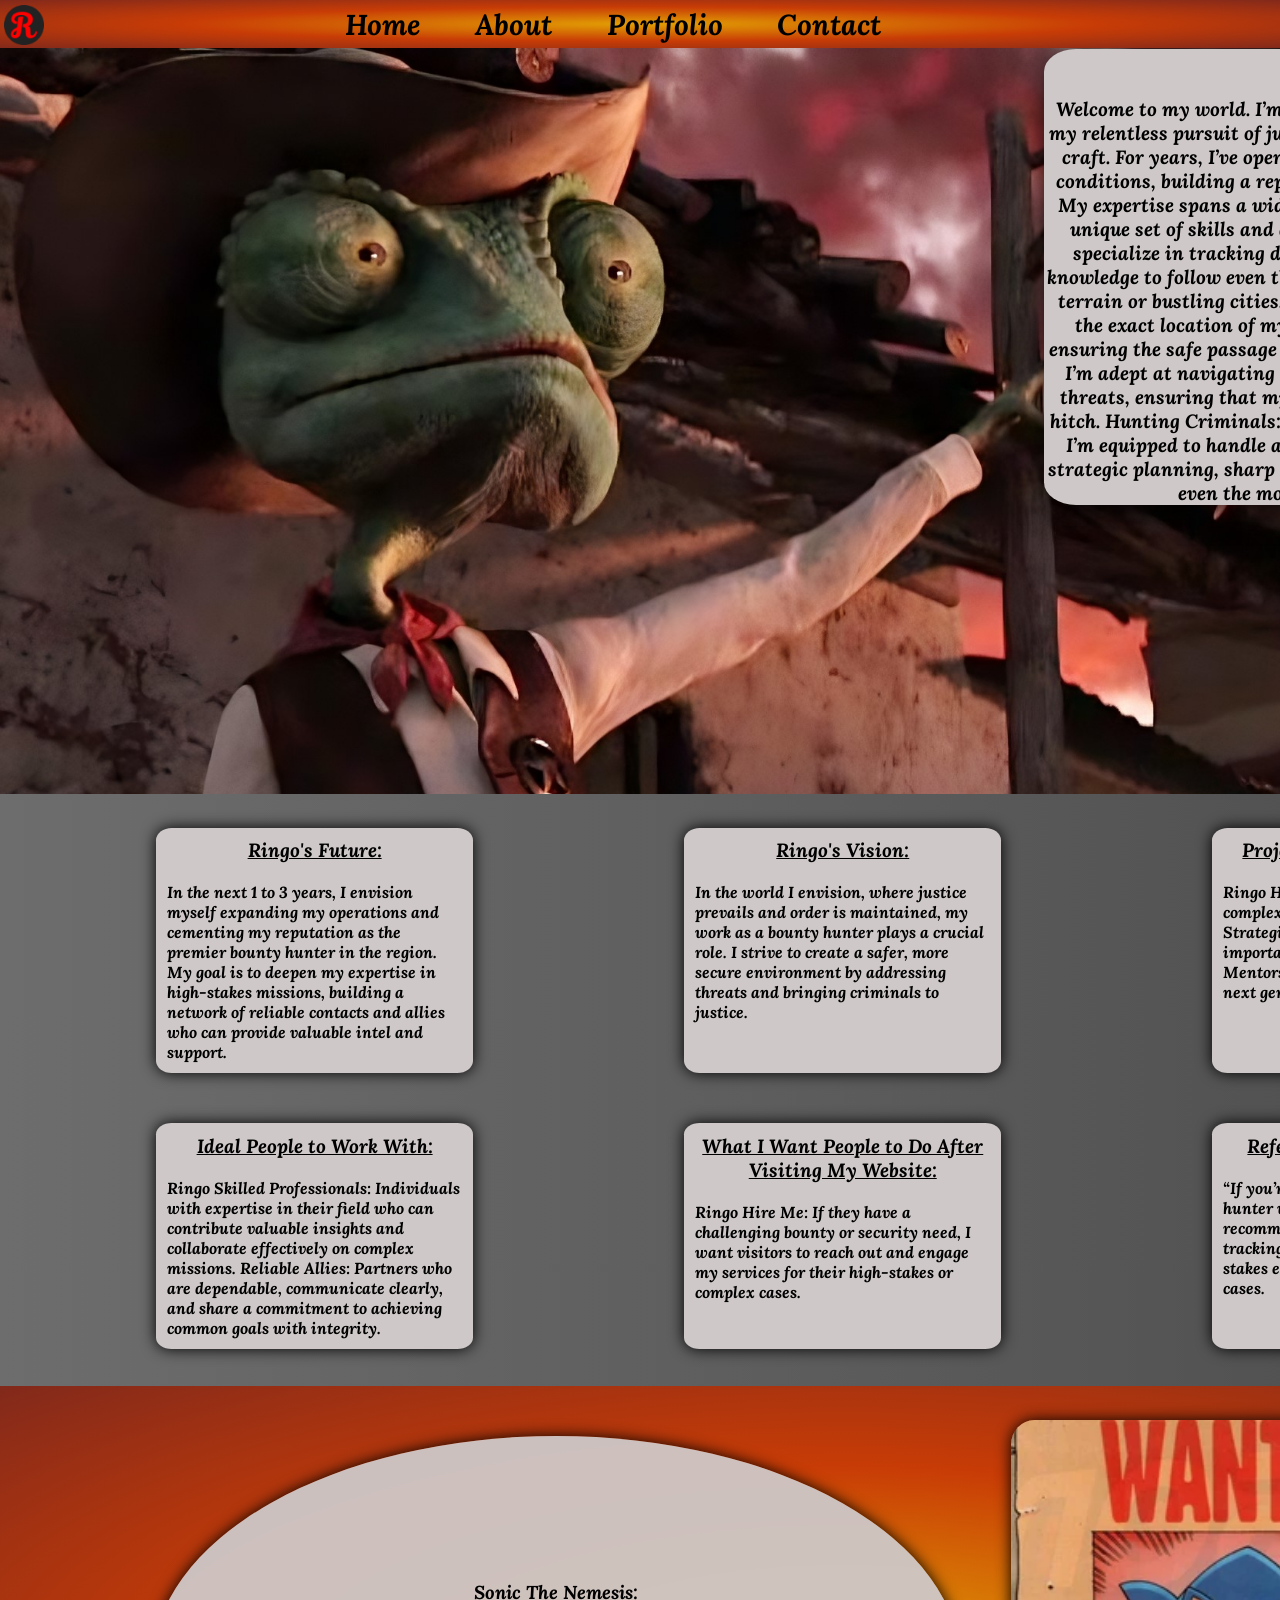
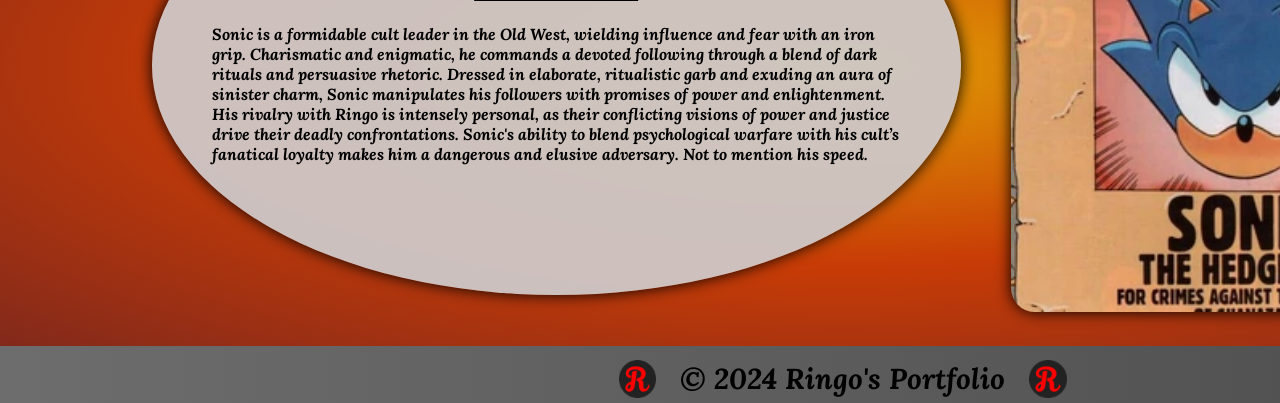
<file: Project/about-me.html>
<!DOCTYPE html>
<html lang="en">
<head>
   
    <link rel="icon" href="/favicon_io/favicon.ico">
    <link rel="stylesheet" href="styles.css">
    <link rel="stylesheet" href="about-me.css">
    <meta charset="UTF-8">
    <meta name="viewport" content="width=device-width, initial-scale=1.0">
    <title>Bounty Hunter About Me</title>
    <audio id="GunShot" src="sounds/Realistic Gunshot Sound Effect - Mister Sound.mp3" autoplay></audio>
</head>
<body>    
    <div id="outer-body">
        <nav class="menu">
            <ol class="menu-list">
              <section class="header-img"><img src="../favicon_io/favicon.ico" alt=""></section>
              <li class="menu-items"><a href="Index.html">Home</a></li>
              <li class="menu-items"><a href="about-me.html">About</a></li>
              <li class="menu-items"><a href="portfolio.html">Portfolio</a></li>
              <li class="menu-items"><a href="contact.html">Contact</a></li>
            </ol>
          </nav>

          <div id="top-section">                              
                <div id="top-section-desc">
                     
                    <section id="top-section-text">
                    <h3>About Ringo:</h3>  
                    
                    Welcome to my world. I’m Ringo, ඞ seasoned bounty hunter knownfor my relentless pursuit of justice and my unwavering commitmentto the craft. For years, I’ve operated in the shadows and underthe harshest conditions, building a reputation for gettingresults where others fail. My expertise spans a wide range ofservices, each demanding its own unique set of skills and arelentless drive for excellence.

                    Tracking: I specialize in tracking down fugitives, using a keen eye and expert knowledge to follow even the faintest trail. Whether it’s through rugged terrain or bustling cities, I use my skills to gather intel and pinpoint the exact location of my targets.

                    Escorting: My job often involves ensuring the safe passage of high-profile individuals or valuable cargo. I’m adept at navigating dangerous territory and defending against threats, ensuring that my clients reach their destinations without a hitch.

                    Hunting Criminals: From petty criminals to dangerous outlaws, I’m equipped to handle all sorts of bounties. My approach combines strategic planning, sharp reflexes, and a no-nonsense attitude to bring even the most elusive criminals to justice.
                         
                    
                    </section>
                </div>
            </div><!-- End Of top-section -->

          <div id="middle-section">
                <div id="inner-top-left">
                    <h2>Ringo's Future:</h2>
                    <br>
                    <p>
                        In the next 1 to 3 years, I envision myself expanding my operations and cementing my reputation as the premier bounty hunter in the region. My goal is to deepen my expertise in high-stakes missions, building a network of reliable contacts and allies who can provide valuable intel and support.            
                    
                    </p>
                </div>
                <div id="inner-top-middle">
                    <h2>Ringo's Vision:</h2>
                    <br>
                    <p>
                    In the world I envision, where justice prevails and order is maintained, my work as a bounty hunter plays a crucial role. I strive to create a safer, more secure environment by addressing threats and bringing criminals to justice. 
                    </p>
                </div>
                <div id="inner-top-right">
                    <h2>Projects That Interest Ringo:</h2>   
                    <br>                  
                    <p>
                    Ringo High-Profile Bounties: Tackling complex and challenging cases.
                    Strategic Escorts: Safeguarding important individuals or cargo.
                    Mentorship: Training and guiding the next generation of bounty hunters.
                   
                    </p>
                </div>
                <div id="inner-bottom-left">
                    <h2>Ideal People to Work With: </h2>
                    <br>
                    <p>
                    Ringo Skilled Professionals: Individuals with expertise in their field who can contribute valuable insights and collaborate effectively on complex missions.
                    Reliable Allies: Partners who are dependable, communicate clearly, and share a commitment to achieving common goals with integrity.                    
                    </p>
                </div>
                <div id="inner-bottom-middle">
                    <h2>What I Want People to Do After Visiting My Website:</h2>
                    <br>
                    <p>Ringo Hire Me: If they have a challenging bounty or security need, I want visitors to reach out and engage my services for their high-stakes or complex cases.                        
                    </p>
                </div>
                <div id="inner-bottom-right">
                    <h2>Referral Message for Ringo:</h2>
                    <br>
                    <p>
                        “If you’re looking for a top-notch bounty hunter who delivers results, 
                    I highly recommend Ringo. He’s an expert in tracking down fugitives, 
                    handling high-stakes escorts, and solving complex cases.
                </div>
          </div>

          <div id="bottom-section">                
                <div id="bot-section-description">
                    <h3>Sonic The Nemesis:</h3>
                    <br>
                    <p>
                        Sonic is a formidable cult leader in the Old West,
                     wielding influence and fear with an iron grip. Charismatic and enigmatic, 
                     he commands a devoted following through a blend of dark rituals and persuasive rhetoric. 
                     Dressed in elaborate, ritualistic garb and exuding an aura of sinister charm, 
                     Sonic manipulates his followers with promises of power and enlightenment. 
                     His rivalry with Ringo is intensely personal, as their conflicting visions 
                     of power and justice drive their deadly confrontations. Sonic's ability 
                     to blend psychological warfare with his cult’s fanatical loyalty makes him a 
                     dangerous and elusive adversary. Not to mention his speed.
                    </p>
                </div>
                <div id="bot-section-img">
                    <img src="images/Wanted Sonic.png" alt="">
                </div>
          </div>

        <footer class="footer">
            <p class="copyright">
              <section class="footer-img"><img src="../favicon_io/favicon.ico" alt="">&nbsp;&nbsp;&nbsp;&copy; 2024 Ringo's Portfolio&nbsp;&nbsp;&nbsp;<img src="../favicon_io/favicon.ico" alt=""></section>
            </p>
        </footer>
    </div><!-- End Of outer-body -->
</body>
</html>
<!-- 
References: 
 -->
</file>
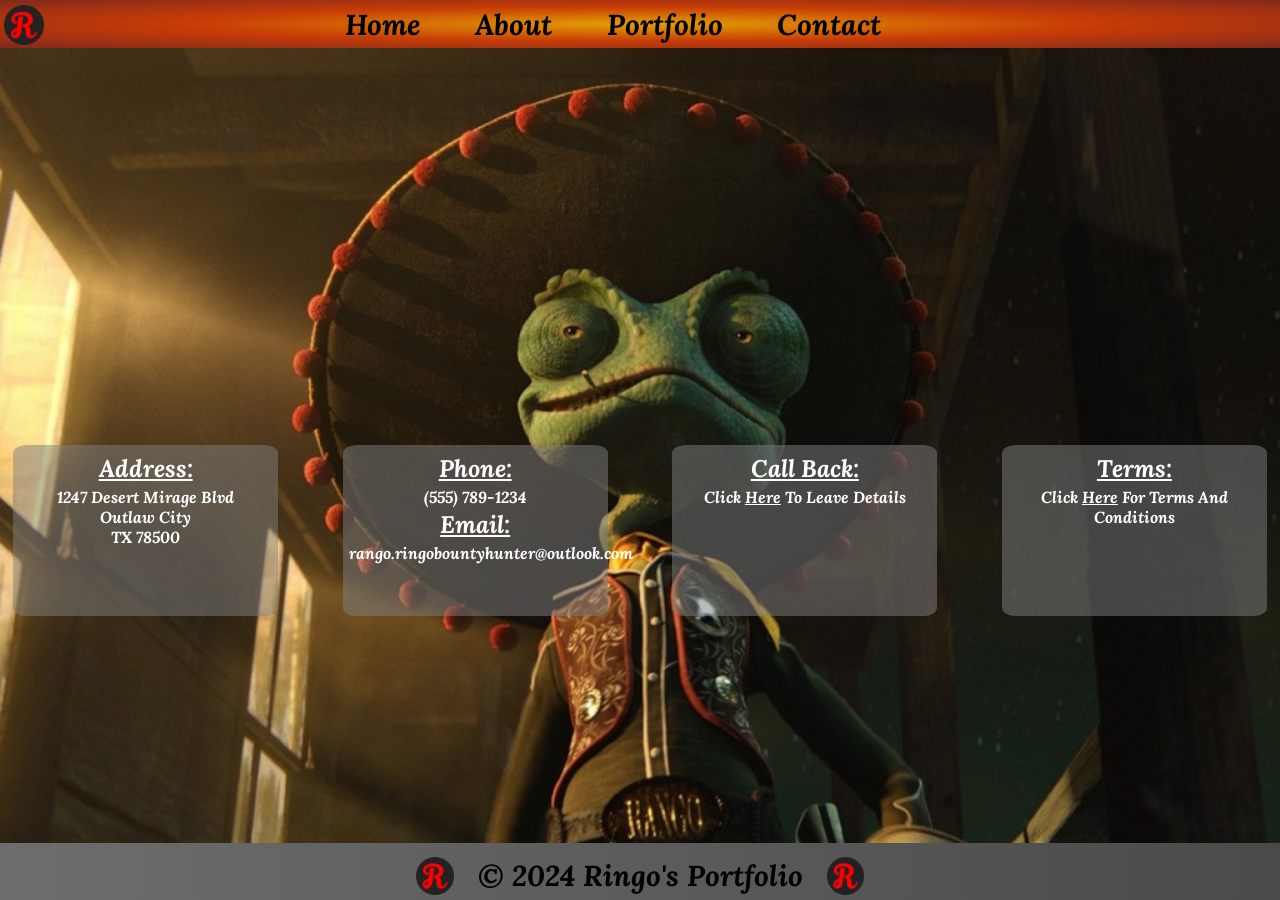
<file: Project/contact.html>
<!DOCTYPE html>
<html lang="en">
<head>
 
  <link rel="icon" href="/favicon_io/favicon.ico">  
  <link rel="stylesheet" href="styles.css">
  <link rel="stylesheet" href="contact.css">
  <meta charset="UTF-8">
  <meta name="viewport" content="width=device-width, initial-scale=1.0">    
  <title>Bounty Hunter Contact</title>
  <audio id="GunShot" src="sounds/Realistic Gunshot Sound Effect - Mister Sound.mp3" autoplay></audio>
</head>
<body>
  <div id="outer">

    <nav class="menu">
      <ol class="menu-list">
        <section class="header-img"><img src="/favicon_io/favicon.ico" alt=""></section>
        <li class="menu-items"><a href="Index.html">Home</a></li>
        <li class="menu-items"><a href="about-me.html">About</a></li>
        <li class="menu-items"><a href="portfolio.html">Portfolio</a></li>
        <li class="menu-items"><a href="contact.html">Contact</a></li>
      </ol>
    </nav>

    <div id="inner-middle">      
      <div id="middle-first">
        <h2>Address:</h2>
        <p> 
          1247 Desert Mirage Blvd
          <br>
          Outlaw City
          <br> 
          TX 78500
        </p>
      </div>
      <div id="middle-second">
        <h2>Phone:</h2>
        <p>
          (555) 789-1234
        </p>
        <h2>Email:</h2>
        <p>
          rango.ringobountyhunter@outlook.com
        </p>
      </div>
      <div id="middle-third">
       <h2>Call Back:</h2>
       <p>Click <a href="input-form.html" target="_blank">Here</a> To Leave Details</p>
      </div>
      <div id="middle-fourth">
        <h2>Terms:</h2>
        <p>
          Click <a id="link-terms" href="terms-conditions.html" target="_blank">Here</a> For Terms And Conditions
        </p>
      </div>      
    </div>
    
    <div id="group-members">
      
    </div>    

    <footer class="footer">
      <p class="copyright">
        <section class="footer-img"><img src="../favicon_io/favicon.ico" alt="">&nbsp;&nbsp;&nbsp;&copy; 2024 Ringo's Portfolio&nbsp;&nbsp;&nbsp;<img src="../favicon_io/favicon.ico" alt=""></section>
      </p>
    </footer>

  </div><!-- End Of Outer Div -->
</body>
</html>
</file>
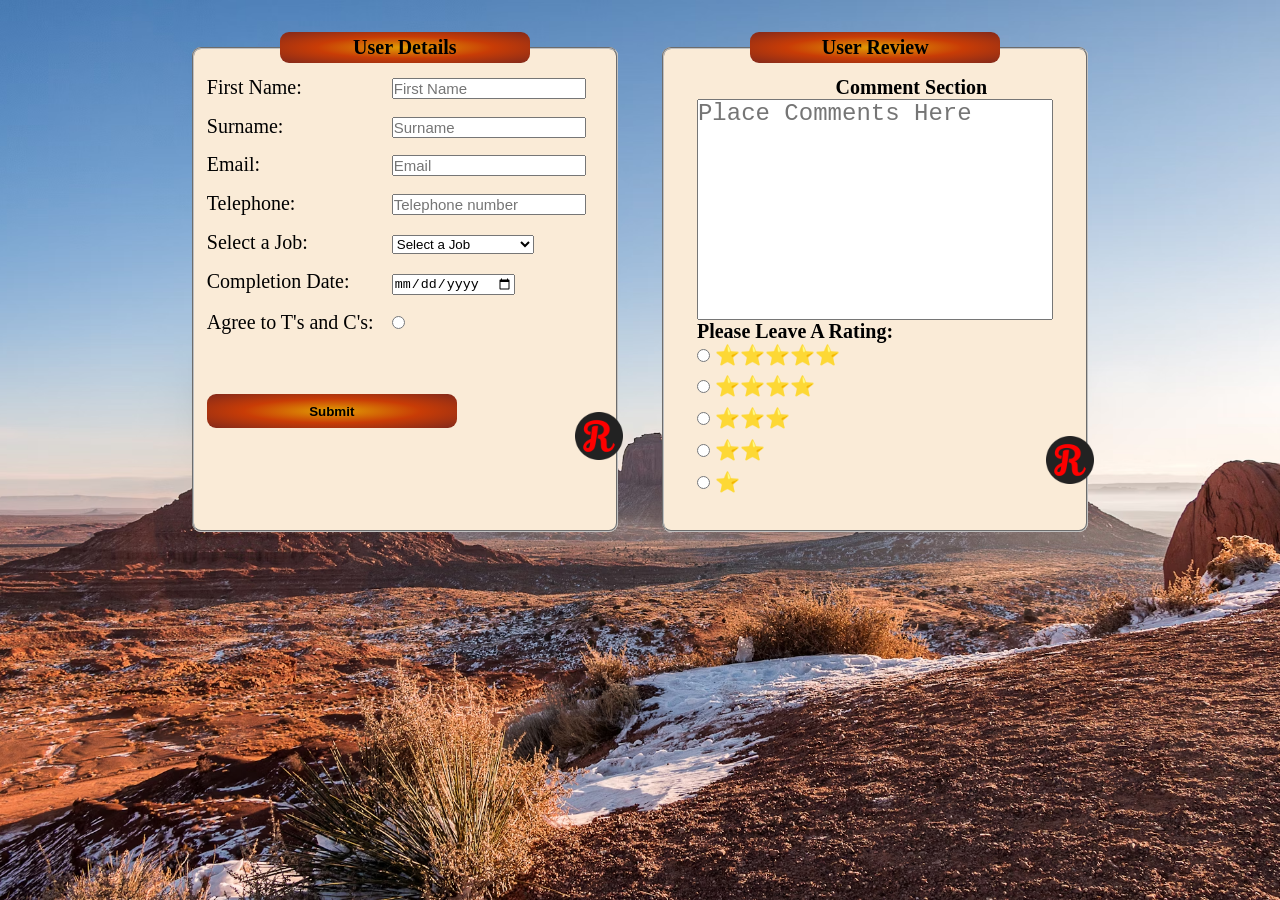
<file: Project/input-form.html>
<!DOCTYPE html>
<html lang="en">
<head>
    <link rel="icon" href="../favicon_io/favicon.ico">  
    <meta charset="UTF-8">
    <meta name="viewport" content="width=device-width, initial-scale=1.0">
    <link rel="stylesheet" href="input-form.css">    
    <title>User Form</title>    
  
</head>
<body>
    <form>
       
       
        <fieldset id=user-details>
                <legend>User Details</legend>
                <ol>
                    <li>
                        <label for="First Name">First Name:</label>
                        <input type="text" name="First-Name" id="First-Name" placeholder="First Name" required>
                    </li> <!-- End Of Telephone -->
                    
                    <li>
                        <label for="Surname">Surname:</label>
                        <input type="text" name="Surname" id="Surname" required placeholder="Surname">
                    </li> <!-- End Of Telephone -->
    
                    <li>
                        <label for="email">Email:</label>
                        <input type="email" name="email" id="email" placeholder="Email" required>
                    </li> <!-- End Of Telephone -->
    
                    <li>
                        <label for="Telephone">Telephone:</label>
                        <input type="text" name="Telephone" id="Telephone" placeholder="Telephone number" required>
                    </li> <!-- End Of Telephone -->
    
                    <li>
                        <label for="">
                            Select a Job:
                        </label>
    
                        <select name="" id="" required>
                            <option value="">Select a Job</option>
                        <optgroup>
                            <option value="">Hunting Criminals</option>
                        </optgroup> <!-- End Of Hunting -->
    
                        <optgroup>
                            <option value="">Tracking</option>
                        </optgroup> <!-- End Of Tracking -->
    
                        <optgroup>
                            <option value="">Dueling </option>
                        </optgroup> <!-- End Of Dueling -->
    
                        <optgroup>
                            <option value="">Escorting</option>
                        </optgroup> <!-- End Of Escorting -->
    
                        <optgroup>
                            <option value="">Assassination</option>
                        </optgroup> <!-- End Of Assassination -->
    
                        <optgroup>
                            <option value="">Revenge</option>
                        </optgroup> <!-- End Of Revenge -->
    
                        </select> <!-- End Of Select -->
    
                    </li>
    
                    <li>
                        <label for="Date">Completion Date:</label>
                        <input type="Date" name="Date" id="Date" placeholder="Date for completion" required>
                    </li>
    
                    <li>
                        <label style="width: 180px;" for="TandC">Agree to T's and C's:</label>
                        <input type="radio" name="TandC" id="TandC" required>
                    </li>                          
                </ol>
                <div id="submit-input"> <legend id="Logo">
                    <input id="submit" type="submit">
                </legend> </div>
                <div class="image-1"><img src="../favicon_io/favicon.ico" alt=""></div>
        </fieldset><!-- End Of User Details -->
        
        
       
        <fieldset id="user-review">
            <legend id="legend-1">User Review</legend>
            <label for="comment-section">Comment Section</label>

            <textarea name="comment-section" id="comment-section" placeholder="Place Comments Here"></textarea>
                
            <label for="radiobox">Please Leave A Rating:</label>
            <ol id="rating-stars">
                <li>
                    <input type="radio" name="radiobox" id="5-star">
                    <label for="⭐⭐⭐⭐⭐">⭐⭐⭐⭐⭐</label>
                </li>
                <li> 
                    <input type="radio" name="radiobox" id="4-star">
                    <label for="⭐⭐⭐⭐">⭐⭐⭐⭐</label>
                </li>
                <li>       
                    <input type="radio" name="radiobox" id="3-star">
                    <label for="⭐⭐⭐">⭐⭐⭐</label>
                </li>
                <li>
                    <input type="radio" name="radiobox" id="2-star">
                    <label for="⭐⭐">⭐⭐</label>
                </li>
                <li>
                    <input type="radio" name="radiobox" id="star-1">
                    <label for="⭐">⭐</label>      
                </li>  
            </ol>
            <div class="image-2"><img src="../favicon_io/favicon.ico" alt=""></div>
            
        
        </fieldset><!-- End Of User Review -->  
      
            
    </form>   <!-- End Of Form -->
   
   
</body>
</html>
</file>
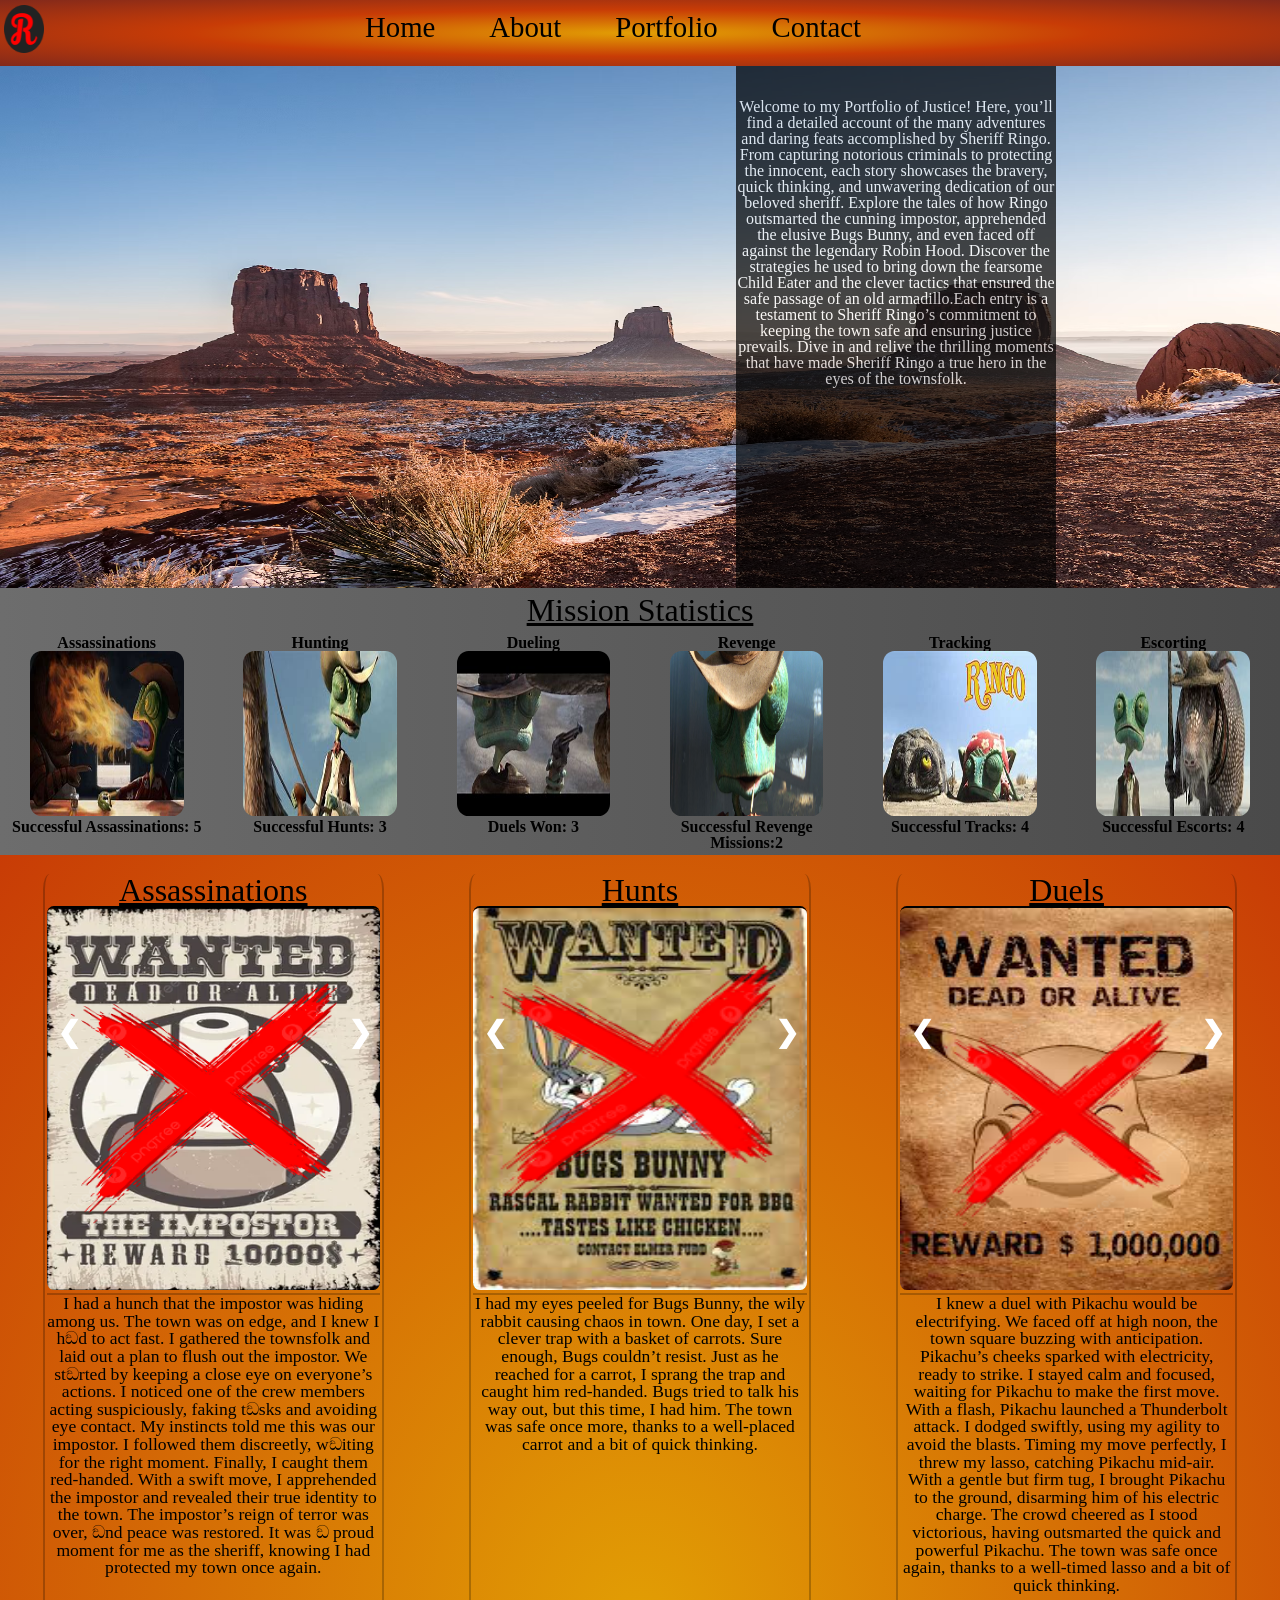
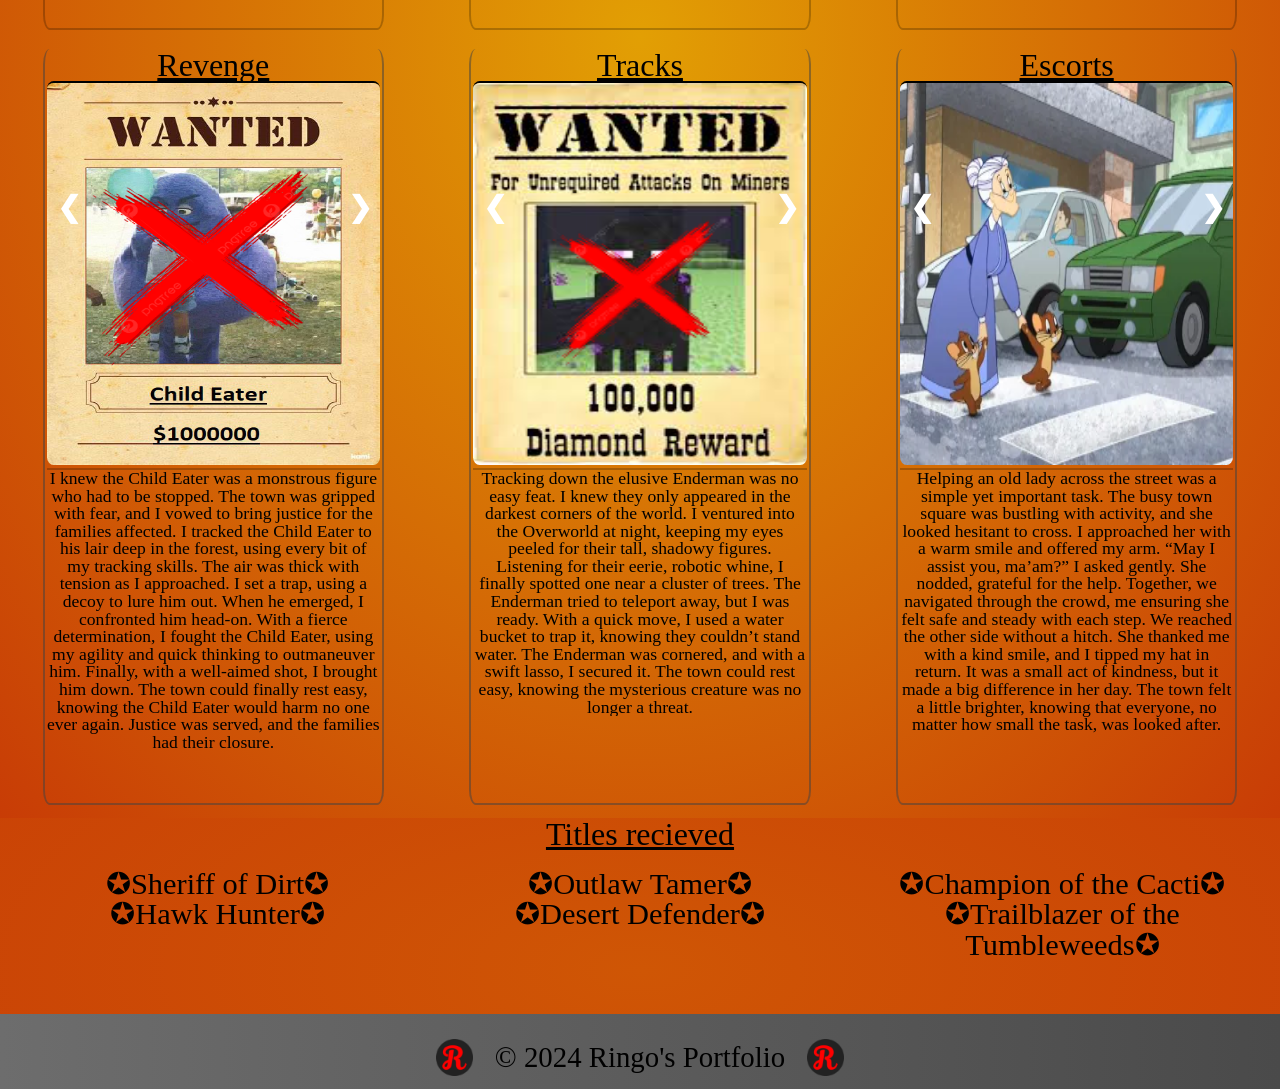
<file: Project/portfolio.html>
<!DOCTYPE html>
<html lang="en">
<head>

  <link rel="icon" href="/favicon_io/favicon.ico">  
  <link rel="stylesheet" href="styles.css">
  <link rel="stylesheet" href="portfolio.css">
  <meta charset="UTF-8">
  <meta name="viewport" content="width=device-width, initial-scale=1.0">
  <title>Bounty Hunter Portfolio</title>
  <audio id="GunShot" src="sounds/Realistic Gunshot Sound Effect - Mister Sound.mp3" autoplay></audio>
</head>
<body>
<div id="outer">

  <nav class="menu">
    <ol class="menu-list">
      <section class="header-img"><img src="../favicon_io/favicon.ico" alt=""></section>
      <li class="menu-items"><a href="Index.html">Home</a></li>
      <li class="menu-items"><a href="about-me.html">About</a></li>
      <li class="menu-items"><a href="portfolio.html">Portfolio</a></li>
      <li class="menu-items"><a href="contact.html">Contact</a></li>
    </ol>
 </nav>

<div id="top">
  <div id="container">
    <section id="image"></section>
    <section id="description"><p>Welcome to my Portfolio of Justice!
      Here, you’ll find a detailed account of the many adventures and daring feats accomplished by Sheriff Ringo. From capturing notorious criminals to protecting the innocent, each story showcases the bravery, quick thinking, and unwavering dedication of our beloved sheriff.
      Explore the tales of how Ringo outsmarted the cunning impostor, apprehended the elusive Bugs Bunny, and even faced off against the legendary Robin Hood. Discover the strategies he used to bring down the fearsome Child Eater and the clever tactics that ensured the safe passage of an old armadillo.Each entry is a testament to Sheriff Ringo’s commitment to keeping the town safe and ensuring justice prevails. Dive in and relive the thrilling moments that have made Sheriff Ringo a true hero in the eyes of the townsfolk.
      </p>
    </section>
</div> <!-- end of top -->

<div id="mid">
  <h1 id="Title">Mission Statistics</h1>
  <div id = "Assassination">
    <h1>Assassinations</h1>
    <div class="mid-img"><img src="images/Assassination.png" alt="ඞ"></div>
    <p>Successful Assassinations: 5</p>
  </div>
  <div id="Escorting">
    <h1>Escorting</h1>
    <div class="mid-img"> <img src="images/Escorting.png" alt="ඞ"></div>
    <p>Successful Escorts: 4</p>
  </div>
  <div id="Hunting">
    <h1>Hunting</h1>
    <div class="mid-img"><img src="images/Hunting.jpeg" alt="ඞ"></div>
    <p>Successful Hunts: 3</p>
  </div>
  <div id="Dueling">
    <h1>Dueling</h1>
    <div class="mid-img"><img src="images/Dueling.png" alt="ඞ"></div>
    <p>Duels Won: 3</p>
  </div>
  <div id="Revenge">
    <h1>Revenge</h1>
    <div class="mid-img"><img src="images/Get-Revenge.png" alt="ඞ"></div>
    <p>Successful Revenge Missions:2</p>
  </div>
  <div id="Tracking">
    <h1>Tracking</h1>
    <div class="mid-img"><img src="images/Tracking.png" alt="ඞ"></div>
    <p>Successful Tracks: 4</p>
  </div>
</div><!--end of mid -->

<div id="bot">
  <div class="top">
    <div class="slideshow-container">
      <h2 style="text-align: center;">Assassinations</h2>
      <div class="slides"><img src="images/AmongUs.png" alt="Slide 1">
        <p>I had a hunch that the impostor was hiding among us. The town was on edge, and I knew I hඞd to act fast. I gathered the townsfolk and laid out a plan to flush out the impostor.
          We stඞrted by keeping a close eye on everyone’s actions. I noticed one of the crew members acting suspiciously, faking tඞsks and avoiding eye contact. My instincts told me this was our impostor. I followed them discreetly, wඞiting for the right moment.
          Finally, I caught them red-handed. With a swift move, I apprehended the impostor and revealed their true identity to the town. The impostor’s reign of terror was over, ඞnd peace was restored. It was ඞ proud moment for me as the sheriff, knowing I had protected my town once again.</p>
      </div>
      <div class="slides"><img src="images/Shrek.jpeg" alt="Slide 2">
        <p>I knew taking down an ogre would be no small feat. The beast was terrorizing the outskirts of town, and it was up to me to put an end to it. I tracked the ogre to its lair, a dark cave on the edge of the forest.
          I waited until nightfall, using the cover of darkness to approach silently. The ogre was asleep, its snores echoing through the cave. I crept closer, careful not to make a sound. With a swift and precise strike, I aimed for its weak spot, delivering a fatal blow.
          The ogre roared in pain but quickly fell silent. The town was safe once more, and I had rid the land of a great menace. It was a dangerous mission, but justice had been served.</p>
      </div>
      <div class="slides"><img src="images/Puss-In-Boots.jpeg" alt="Slide 3">
        <p>I knew Puss in Boots was a slippery one. His charm and agility made him a tough catch. I devised a plan involving a shiny, irresistible sword.
          When Puss in Boots spotted the sword, his eyes lit up. He couldn’t resist showing off his skills. As he leapt to grab it, I swiftly closed in and caught him mid-air. Puss tried to purr his way out, but this time, I had him. The town could rest easy, knowing the cunning cat was in custody.</p>
      </div>
      <div class="slides"><img src="images/image7.png" alt="Slide 4">
        <p>Tracking down the elf wanted for murder and robbery was a daunting task. The elf was known for his agility and cunning, making him a formidable opponent. The hunt led deep into the enchanted forest, where shadows played tricks on the eyes.
          Under the cover of night, the elf was finally spotted near a hidden grove. Moving silently, I approached, careful not to alert the target. The elf, unaware of the impending danger, was caught off guard.
          With a swift and precise shot, I delivered a fatal blow, ensuring the elf could no longer harm anyone. The mission was perilous, but justice was served, and the town could rest easy once more.</p>
      </div>
      <div class="slides"><img src="images/Doofinshmertz.jpeg" alt="Slide 5">
        <p>I knew Dr. Doofenshmirtz was a crafty villain with a knack for creating troublesome gadgets. We faced off in his high-tech lair, surrounded by his latest contraptions.
          Doofenshmirtz activated his newest inator, aiming to cause chaos. I stayed calm, dodging his attacks and looking for an opening. With a quick move, I used my lasso to snag his remote control, disabling his device.
          Doofenshmirtz tried to escape, but I was faster. I caught him before he could reach the exit, securing him with my trusty lasso. The town was safe once more, thanks to quick thinking and a well-aimed lasso.</p>
      </div>
      <a class="prev" onclick="plusSlides(-1, 0)">&#10094;</a>
      <a class="next" onclick="plusSlides(1, 0)">&#10095;</a>
      <div class="dots">
          <span class="dot" onclick="currentSlide(1, 0)"></span>
          <span class="dot" onclick="currentSlide(2, 0)"></span>
          <span class="dot" onclick="currentSlide(3, 0)"></span>
          <span class="dot" onclick="currentSlide(4, 0)"></span>
          <span class="dot" onclick="currentSlide(5, 0)"></span>
      </div>
    </div>    
  </div> 
  <div class="top">
    <div class="slideshow-container">
      <h2 style="text-align: center;">Hunts</h2>
      <div class="slides"><img src="images/Bugs-Bunny.jpeg" alt="Slide 1">
        <p>I had my eyes peeled for Bugs Bunny, the wily rabbit causing chaos in town. One day, I set a clever trap with a basket of carrots. Sure enough, Bugs couldn’t resist.
          Just as he reached for a carrot, I sprang the trap and caught him red-handed. Bugs tried to talk his way out, but this time, I had him. The town was safe once more, thanks to a well-placed carrot and a bit of quick thinking.</p>
      </div>
      <div class="slides"><img src="images/image2.png" alt="Slide 2">
        <p>Tracking down the notorious duo, Tom and Jerry, was a unique challenge. Their endless chases and clever antics made them a tough pair to catch. I started by studying their patterns, noting the places they frequented and the tricks they often used.
          One evening, I set up a series of traps around the house, each designed to counter their usual escape routes. As expected, Tom chased Jerry right into my plan. Jerry darted through a narrow gap, only to find it blocked, while Tom’s pursuit led him into a cleverly disguised net.
          With both of them caught, I ensured they were safely secured. The town could finally enjoy some peace, knowing the mischievous duo was no longer causing chaos. It was a tricky mission, but with patience and strategy, justice was served.</p>
      </div>
      <div class="slides"><img src="images/image.png" alt="Slide 3">
        <p>Tracking down Shrek was a formidable task. The ogre was known for his strength and his deep connection to the swamp. I ventured into the murky depths of the swamp, where the air was thick with mist and the ground treacherous.
          Using my knowledge of the terrain, I set up a series of traps, each designed to counter Shrek’s immense strength. I waited patiently, hidden among the reeds. As Shrek approached, drawn by the disturbance, he triggered one of the traps.
          With a swift move, I closed in, using my agility to outmaneuver him. Despite his size and power, Shrek was caught off guard. With a well-placed lasso, I secured him, ensuring he couldn’t escape. The town could finally rest easy, knowing the ogre was no longer a threat. It was a challenging hunt, but justice prevailed.</p>
      </div>
      <a class="prev" onclick="plusSlides(-1, 1)">&#10094;</a>
      <a class="next" onclick="plusSlides(1, 1)">&#10095;</a>
      <div class="dots">
          <span class="dot" onclick="currentSlide(1, 1)"></span>
          <span class="dot" onclick="currentSlide(2, 1)"></span>
          <span class="dot" onclick="currentSlide(3, 1)"></span>
      </div>
  </div>
          
</div>
        
  <div class="top">
    <div class="slideshow-container">
      <h2 style="text-align: center;">Duels</h2>
      <div class="slides"><img src="images/Pikachu.jpeg" alt="Slide 1">
        <p>I knew a duel with Pikachu would be electrifying. We faced off at high noon, the town square buzzing with anticipation. Pikachu’s cheeks sparked with electricity, ready to strike.
          I stayed calm and focused, waiting for Pikachu to make the first move. With a flash, Pikachu launched a Thunderbolt attack. I dodged swiftly, using my agility to avoid the blasts. Timing my move perfectly, I threw my lasso, catching Pikachu mid-air.
          With a gentle but firm tug, I brought Pikachu to the ground, disarming him of his electric charge. The crowd cheered as I stood victorious, having outsmarted the quick and powerful Pikachu. The town was safe once again, thanks to a well-timed lasso and a bit of quick thinking.</p>
      </div>
      <div class="slides"><img src="images/Robin-Hood.jpeg" alt="Slide 2">
        <p>I knew Robin Hood was a master archer and a cunning opponent. We faced off in Sherwood Forest, the air thick with tension. Robin drew his bow, an arrow ready to fly.
          I stayed calm, my eyes locked on his every move. As he released the arrow, I dodged swiftly and closed the distance between us. With a quick flick of my wrist, I disarmed him, sending his bow flying.
          Robin tried to outmaneuver me, but I was ready. With a swift move, I caught him and secured his hands. The legendary outlaw was finally in custody, and the town could breathe easy once more.</p>
      </div>
      <div class="slides"><img src="images/image9.png" alt="Slide 3">
        <p>Facing Arthur Morgan in a duel was a test of skill and nerve. The showdown took place at dawn, the town square silent and tense. Arthur, known for his quick draw and sharp aim, stood ready.
          I kept my hand steady, eyes locked on Arthur. As the clock struck, we both moved in a blur. Arthur’s hand went for his gun, but I was faster. With a swift draw, I fired, my shot hitting its mark.
          Arthur staggered, his gun falling from his hand. The duel was over in a heartbeat, and I stood victorious. The town watched in awe as I holstered my weapon, knowing that justice had been served once again.</p>
      </div>
      <a class="prev" onclick="plusSlides(-1, 2)">&#10094;</a>
      <a class="next" onclick="plusSlides(1, 2)">&#10095;</a>
      <div class="dots">
          <span class="dot" onclick="currentSlide(1, 2)"></span>
          <span class="dot" onclick="currentSlide(2, 2)"></span>
          <span class="dot" onclick="currentSlide(3, 2)"></span>
      </div>
  </div>
  </div>
  <div class="bot">
    <div class="slideshow-container">
      <h2 style="text-align: center;">Revenge</h2>
      <div class="slides"><img src="images/Eaterman.jpg" alt="Slide 1">
        <p>I knew the Child Eater was a monstrous figure who had to be stopped. The town was gripped with fear, and I vowed to bring justice for the families affected.
          I tracked the Child Eater to his lair deep in the forest, using every bit of my tracking skills. The air was thick with tension as I approached. I set a trap, using a decoy to lure him out. When he emerged, I confronted him head-on.
          With a fierce determination, I fought the Child Eater, using my agility and quick thinking to outmaneuver him. Finally, with a well-aimed shot, I brought him down. The town could finally rest easy, knowing the Child Eater would harm no one ever again. Justice was served, and the families had their closure.</p>
      </div>
      <div class="slides"><img src="images/image5.png" alt="Slide 2">
        <p>Tracking down Mickey Mouse to get revenge for the pain and suffering he caused was a delicate mission. The town had suffered under his mischievous antics, and it was time to put an end to it.
          I followed the trail of chaos to his hideout in an abandoned amusement park. The place was eerie, filled with the echoes of laughter long gone. I moved silently, using the shadows to my advantage. Mickey, unaware of my presence, was busy plotting his next scheme.
          With a swift and calculated move, I confronted him. Mickey tried to escape, but I was faster. Using my lasso, I caught him and brought him to justice. The town could finally breathe a sigh of relief, knowing that the source of their suffering was no longer a threat. Justice was served, and peace was restored.</p>
      </div>
      <a class="prev" onclick="plusSlides(-1, 3)">&#10094;</a>
      <a class="next" onclick="plusSlides(1, 3)">&#10095;</a>
      <div class="dots">
          <span class="dot" onclick="currentSlide(1, 3)"></span>
          <span class="dot" onclick="currentSlide(2, 3)"></span>
      </div>
  </div>
  </div>
  <div class="bot">
    <div class="slideshow-container">
      <h2 style="text-align: center;">Tracks</h2>
      <div class="slides"><img src="images/Enderman.jpeg" alt="Slide 1">
        <p>Tracking down the elusive Enderman was no easy feat. I knew they only appeared in the darkest corners of the world. I ventured into the Overworld at night, keeping my eyes peeled for their tall, shadowy figures.
          Listening for their eerie, robotic whine, I finally spotted one near a cluster of trees. The Enderman tried to teleport away, but I was ready. With a quick move, I used a water bucket to trap it, knowing they couldn’t stand water.
          The Enderman was cornered, and with a swift lasso, I secured it. The town could rest easy, knowing the mysterious creature was no longer a threat.</p>
      </div>
      <div class="slides"><img src="images/image3.png" alt="Slide 2">
        <p>Tracking Monkey D. Luffy was no ordinary task. Known for his boundless energy and rubbery abilities, Luffy was always on the move. I started by gathering information from various ports and islands, piecing together his recent activities.
          The trail led me to the Grand Line, a treacherous sea where only the bravest dared to venture. I navigated through storms and sea monsters, following the whispers of Luffy’s encounters. Each clue brought me closer, from tales of his battles with powerful foes to sightings of his iconic straw hat.
          Finally, I found him on a remote island, training with his crew. Luffy, ever the spirited fighter, was ready for a challenge. But this time, I was prepared. Using my wits and agility, I managed to corner him, ensuring he couldn’t escape. The mission was tough, but justice was served, and the town could rest easy knowing Luffy was no longer a threat.</p>
      </div>
      <div class="slides"><img src="images/image4.png" alt="Slide 3">
        <p>Tracking Flynn Rider was a challenging task. Known for his charm and quick wit, Flynn was a master at evading capture. I started by gathering intel from the townsfolk, piecing together his last known whereabouts.
          The trail led me to the dense forests surrounding the kingdom. I moved cautiously, aware of Flynn’s knack for setting traps. Following subtle clues, like broken branches and faint footprints, I finally spotted him near a hidden cave.
          Flynn, sensing he was being followed, tried to make a run for it. But I was ready. With a swift move, I cornered him, blocking his escape routes. Despite his attempts to talk his way out, I secured him and brought him to justice. The town could finally rest easy, knowing the notorious thief was no longer a threat.</p>
      </div>
      <div class="slides"><img src="images/image10.png" alt="Slide 4">
        <p>Tracking Mario was a unique challenge. Known for his agility and resourcefulness, Mario was always one step ahead. I started by gathering clues from various kingdoms, piecing together his recent activities.
          The trail led me through the Mushroom Kingdom, past Goombas and Koopa Troopas. I navigated through pipes and dodged Piranha Plants, following the faint traces of Mario’s presence. Each clue brought me closer, from the stomped Goombas to the scattered coins.
          Finally, I found him near Princess Peach’s castle, preparing for his next adventure. Mario, ever the hero, was ready for a challenge. But this time, I was prepared. Using my wits and agility, I managed to corner him, ensuring he couldn’t escape. The mission was tough, but justice was served, and the town could rest easy knowing Mario was no longer a threat.</p>
      </div>
      <a class="prev" onclick="plusSlides(-1, 4)">&#10094;</a>
      <a class="next" onclick="plusSlides(1, 4)">&#10095;</a>
      <div class="dots">
          <span class="dot" onclick="currentSlide(1, 4)"></span>
          <span class="dot" onclick="currentSlide(2, 4)"></span>
          <span class="dot" onclick="currentSlide(3, 4)"></span>
          <span class="dot" onclick="currentSlide(4, 4)"></span>
      </div>
  </div>
  </div>
  <div class="bot">
    <div class="slideshow-container">
      <h2 style="text-align: center;">Escorts</h2>
      <div class="slides"><img src="images/Escorting3.png" alt="Slide 1">
        <p>Helping an old lady across the street was a simple yet important task. The busy town square was bustling with activity, and she looked hesitant to cross. I approached her with a warm smile and offered my arm.
          “May I assist you, ma’am?” I asked gently. She nodded, grateful for the help. Together, we navigated through the crowd, me ensuring she felt safe and steady with each step.
          We reached the other side without a hitch. She thanked me with a kind smile, and I tipped my hat in return. It was a small act of kindness, but it made a big difference in her day. The town felt a little brighter, knowing that everyone, no matter how small the task, was looked after.</p>
      </div>
      <div class="slides"><img src="images/Escorting2.png" alt="Slide 2">
        <p>Helping a rat open a restaurant was an unusual but rewarding task. The rat, named Remy, had a passion for cooking and a dream of running his own place. I decided to lend a hand.
          First, we scouted the perfect location, a cozy spot in the heart of town. I helped Remy gather the necessary permits and licenses, navigating the bureaucratic maze with ease. Next, we worked on setting up the kitchen, ensuring it was equipped with everything Remy needed to create his culinary masterpieces.
          With the restaurant ready, we focused on the menu. Remy whipped up some incredible dishes, and I helped with the taste testing and presentation. Finally, we opened the doors to the public. The townsfolk were amazed by the delicious food and the unique concept.
          Remy’s restaurant quickly became a hit, and I was proud to have played a part in making his dream come true. It was a unique adventure, but seeing Remy’s joy and the town’s excitement made it all worthwhile.</p>
      </div>
      <div class="slides"><img src="images/Escorting4.png" alt="Slide 3">
        <p>One afternoon, I noticed an old lady struggling with her groceries outside the market. Her bags were heavy, and she looked exhausted. I quickly approached her with a friendly smile.
          “Let me help you with those,” I offered, taking the bags from her hands. She sighed in relief and thanked me. We walked together to her home, chatting about the weather and her garden along the way.
          When we arrived, I helped her put the groceries away, making sure everything was in its place. She was grateful for the assistance and offered me a cup of tea as a thank you. It was a small act, but it made her day a little easier, and that made all the difference. The town felt a bit more connected, knowing that everyone looked out for one another.</p>
      </div>
      <div class="slides"><img src="images/Escorting5.png" alt="Slide 4">
        <p>Helping two annoying kids safely get to the next town was a test of patience and perseverance. The kids, full of energy and mischief, needed to reach their relatives in the neighboring town.
          I started by setting clear rules for the journey, making sure they understood the importance of staying together and listening to instructions. As we walked, the kids constantly tried to wander off or play pranks, but I kept a watchful eye on them.
          We encountered a few challenges along the way, like crossing a busy road and navigating through a dense forest. Each time, I guided them carefully, ensuring their safety. Despite their antics, I managed to keep them on track with a mix of firm guidance and light-hearted distractions.
          Finally, we reached the next town, and the kids were reunited with their relatives. They thanked me, and despite the chaos, I felt a sense of accomplishment. It was a challenging journey, but ensuring their safety made it all worthwhile.</p>
      </div>
      <a class="prev" onclick="plusSlides(-1, 5)">&#10094;</a>
      <a class="next" onclick="plusSlides(1, 5)">&#10095;</a>
      <div class="dots">
          <span class="dot" onclick="currentSlide(1, 5)"></span>
          <span class="dot" onclick="currentSlide(2, 5)"></span>
          <span class="dot" onclick="currentSlide(3, 5)"></span>
          <span class="dot" onclick="currentSlide(4, 5)"></span>
      </div>
  </div>
  </div>
  
</div> 
<script src="javascripts/slideshow.js"></script><!-- end of bot -->
<div id="bottom">
  <h1 id="Titles">Titles recieved</h1>
  <div id="title-box">
    
    <div id="titles1">
      <p class="title-group">✪Sheriff of Dirt✪</p>
      <p class="title-group">✪Hawk Hunter✪</p>
    </div>
    <div id="titles2">
      <p class="title-group">✪Outlaw Tamer✪</p>
      <p class="title-group">✪Desert Defender✪</p>
    </div>
    <div id="titles3">
      <p class="title-group">✪Champion of the Cacti✪</p>
      <p class="title-group">✪Trailblazer of the Tumbleweeds✪</p>
    </div>
  </div>
  
</div><!-- end of bottom -->

<footer class="footer">
  <p class="copyright">
    <section class="footer-img"><img src="../favicon_io/favicon.ico" alt="">&nbsp;&nbsp;&nbsp;&copy; 2024 Ringo's Portfolio&nbsp;&nbsp;&nbsp;<img src="../favicon_io/favicon.ico" alt=""></section>
  </p>
</footer>

</div><!-- end of web page -->

  
</body>
</html>
</file>
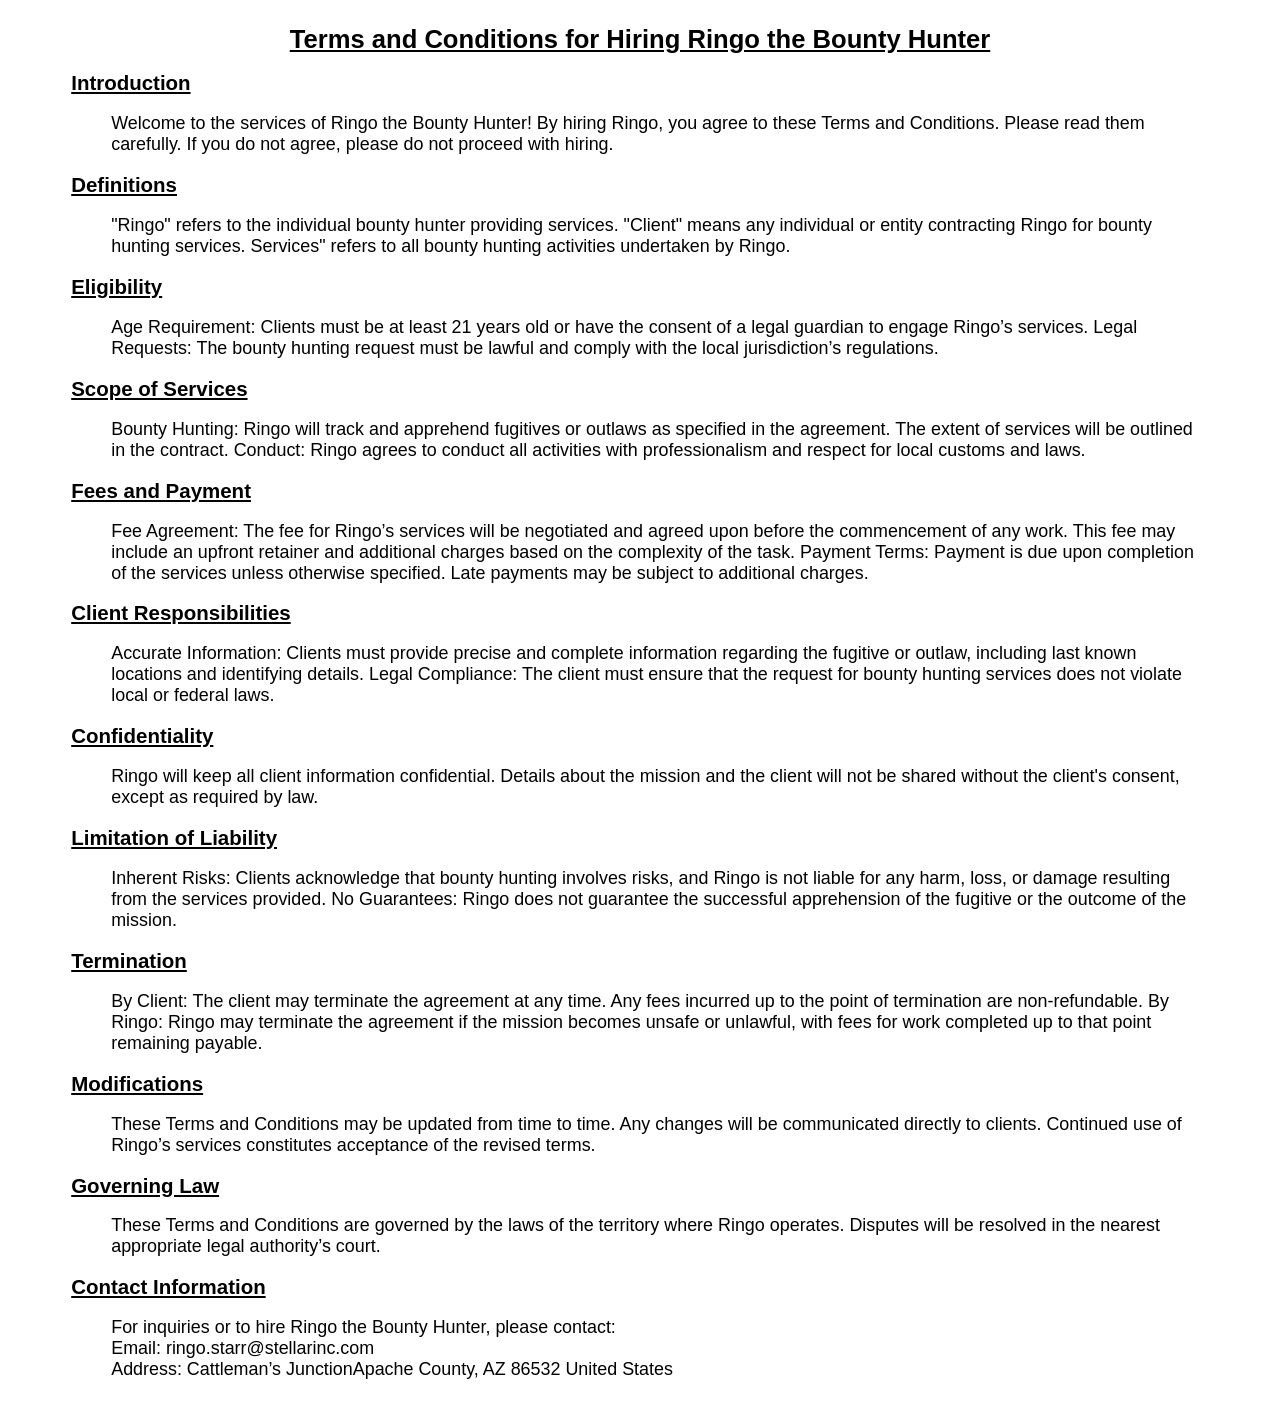
<file: Project/terms-conditions.html>
<!DOCTYPE html>
<html lang="en">
<head>
    <link rel="icon" href="/favicon_io/favicon.ico">  
    <meta charset="UTF-8">
    <meta name="viewport" content="width=device-width, initial-scale=1.0">
    <title>Bounty Hunter T@C's</title>
    <link rel="stylesheet" href="terms-conditions.css">
</head>
<body>
   <main>
        <h1>Terms and Conditions for Hiring Ringo the Bounty Hunter</h1>
        <dl id="Terms">
            <dt><h2>Introduction</h2></dt>
            <dd><p>
                Welcome to the services of Ringo the Bounty Hunter! By hiring Ringo, you agree to these Terms and Conditions. Please read them carefully. If you do not agree, please do not proceed with hiring.
            </p></dd>

            <dt><h2>Definitions</h2></dt>
            <dd><p>
                "Ringo" refers to the individual bounty hunter providing services.
                "Client" means any individual or entity contracting Ringo for bounty hunting services.
                Services" refers to all bounty hunting activities undertaken by Ringo.
            </p></dd>

            <dt><h2>Eligibility</h2>  </dt>
            <dd><p>
                Age Requirement: Clients must be at least 21 years old or have the consent of a legal guardian to engage Ringo’s services.
                Legal Requests: The bounty hunting request must be lawful and comply with the local jurisdiction’s regulations.
            </p></dd>

            <dt><h2>Scope of Services</h2></dt>
            <dd><p>
                Bounty Hunting: Ringo will track and apprehend fugitives or outlaws as specified in the agreement. The extent of services will be outlined in the contract.
                Conduct: Ringo agrees to conduct all activities with professionalism and respect for local customs and laws.
            </p></dd>

            <dt><h2>Fees and Payment</h2></dt>
            <dd><p>
                Fee Agreement: The fee for Ringo’s services will be negotiated and agreed upon before the commencement of any work. This fee may include an upfront retainer and additional charges based on the complexity of the task.
                Payment Terms: Payment is due upon completion of the services unless otherwise specified. Late payments may be subject to additional charges.
            </p></dd>

            <dt><h2>Client Responsibilities</h2></dt>
            <dd><p>
                Accurate Information: Clients must provide precise and complete information regarding the fugitive or outlaw, including last known locations and identifying details.
                Legal Compliance: The client must ensure that the request for bounty hunting services does not violate local or federal laws.
            </p></dd>

            <dt><h2>Confidentiality</h2></dt>
            <dd><p>
                Ringo will keep all client information confidential. Details about the mission and the client will not be shared without the client's consent, except as required by law.
            </p></dd>

            <dt><h2>Limitation of Liability</h2></dt>
            <dd><p>
                Inherent Risks: Clients acknowledge that bounty hunting involves risks, and Ringo is not liable for any harm, loss, or damage resulting from the services provided.
                No Guarantees: Ringo does not guarantee the successful apprehension of the fugitive or the outcome of the mission.
            </p></dd>

            <dt><h2>Termination</h2></dt>
            <dd><p>
                By Client: The client may terminate the agreement at any time. Any fees incurred up to the point of termination are non-refundable.
                By Ringo: Ringo may terminate the agreement if the mission becomes unsafe or unlawful, with fees for work completed up to that point remaining payable.
            </p></dd>

            <dt><h2>Modifications</h2></dt>
            <dd><p>
                These Terms and Conditions may be updated from time to time. Any changes will be communicated directly to clients. Continued use of Ringo’s services constitutes acceptance of the revised terms.
            </p></dd>

            <dt><h2>Governing Law</h2></dt>
            <dd><p>
                These Terms and Conditions are governed by the laws of the territory where Ringo operates. Disputes will be resolved in the nearest appropriate legal authority’s court.
            </p></dd>

            <dt><h2>Contact Information</h2></dt>
            <dd><p>
                For inquiries or to hire Ringo the Bounty Hunter, please contact:
                <br>
                Email: ringo.starr@stellarinc.com
                <br>
                Address: Cattleman’s JunctionApache County, AZ 86532 United States
                
            </p></dd>
        </dl>
    </main>

    
</body>
</html>
</file>
<file: Project/styles.css>
@import url('https://fonts.googleapis.com/css2?family=Lora:ital@1&display=swap');

*{
  margin: 0;
  padding: 0;
  border-collapse: collapse;
  box-sizing: border-box;
  font-family: "Lora", serif;
  font-optical-sizing: auto;
  font-style: italic;
  font-weight: 500;
  cursor: url(crosshair/focus_21.png) 15 15,move;
}

a
{
  cursor: url(crosshair/focus2.png) 15 15,crosshair;
}

.menu
{
  height: 5.291005291005291vh;
  padding: 0.5%;
  text-align: center;
  background: linear-gradient(90deg,#F29201,#8F3E00); 
  width: 100%;
  position: fixed;
  z-index: 100;
}
.menu-list
{ 
  list-style: none;
  margin: 0;
  padding: 0;
  display: flex;
  justify-content: center;
  align-items: center;  
}
.menu-items
{
  margin-right: 4.3%;
    
}
.menu a
{
  font-size: 1.8em;
  color: #000;
  text-decoration: none;
  width: 100%;
  height: 100%;
}
.menu a:hover
{
  color: white;
}

.menu a.active{
  color: white;
}

.copyright
{
  display: grid;
  justify-content: center;
  align-items: center;
  font-size: 1.8em;  
  text-shadow: black 0.0625em 0 0.625em;
  
}
.header-img img
{
  display: grid;  
  width: 2.5em;
  position: absolute;
  left: 0.25em;   
  top: 0.3125em;
}
.footer-img img
{  
  width: 1.3em;
  position: relative;
  bottom: -0.3em;  
}
</file>
<file: Project/about-me.css>
@media screen and (max-width: 599px)  /* Small Phone */
{    
    #outer-body
    {
        width: 100vw;
        margin: 0 auto;
        height: auto;
        grid-template-rows: repeat(5 ,minmx(15.873015873015873vh, auto));   
        display: grid;
        grid-template-areas: 
        "menu"
        "top-section"
        "middle-section"
        "bottom-section"
        "footer";
        background: radial-gradient(rgb(226, 159, 4),rgb(200, 60, 6),#82291B);
    }

    .menu
    {
        grid-area: menu;
        background: radial-gradient(rgb(226, 159, 4),rgb(200, 60, 6),#82291B);
    }

    #top-section
    {   
        grid-area: top-section;
        position: relative; 
        top: 5.291005291005291vh;
        width: 100%;
        height: 40vh;
        background: url('images/Ringo-About-Me.jpeg') left /cover no-repeat ;   
        animation-name: description;
        animation-duration: 2s;  
    }  
    
    @keyframes description
    {
        0% {height: 0px;}
        100% {height: 40vh;}
    }
    
    #top-section-desc
    {
        grid-area: top-section-desc;
        position: relative;
        top: 40vh;
        
    }

    #top-section-text 
    {
        font-size: 0.8em;
        width: 100%;       
        text-align: center;
        padding: 2%;
        text-shadow: black 0.00625em 0 0.00625em;
    }

    #top-section-text h3
    {
        text-decoration: underline;
        font-weight: bold;
        font-size: 1.8em;
    }

    #middle-section
    {   
        margin-top: 5%;
        position: relative;
        top: 60vh;
        grid-area: middle-section;
        grid-template-rows: repeat(6,1fr);
        grid-template-areas: 
        "inner-top-left"
        "inner-top-middle"
        "inner-top-right"
        "inner-bottom-left"
        "inner-bottom-middle"
        "inner-bottom-right";
        font-size: 0.8em;  
        text-shadow: black 0.00625em 0 0.00625em;     
    }   


    #middle-section h2
    {
        text-decoration: underline;
        font-weight: bold;
        font-size: 1.8em;
        
    }
    
    #inner-top-left
    {        
        grid-area: inner-top-left;
        padding: 2% 0%;
        text-align: center;
        background-color: rgb(206, 200, 200);  
        border-radius: 10%;
        margin-top: 3%; 
    }
    #inner-top-middle
    {
        grid-area: inner-top-middle;
        padding: 2% 0%;
        text-align: center;    
        background-color: rgb(206, 200, 200);
        margin-top: 3%;  
        border-radius: 10%;     
    }
    #inner-top-right
    {
        grid-area: inner-top-right;
        padding: 2% 0%;
        text-align: center;      
        background-color: rgb(206, 200, 200); 
        margin-top: 3%;  
        border-radius: 10%;       
    }
    #inner-bottom-left
    {
        grid-area: inner-bottom-left;
        padding: 2% 0%;
        text-align: center;   
        background-color: rgb(206, 200, 200);
        margin-top: 3%;   
        border-radius: 10%;     
    }
    #inner-bottom-middle
    {
        grid-area: inner-bottom-middle;
        padding: 2% 0%;
        text-align: center;    
        background-color: rgb(206, 200, 200);  
        margin-top: 3%; 
        border-radius: 10%;    
    }
    #inner-bottom-right
    {
        grid-area: inner-bottom-right;
        padding: 2% 0%;
        text-align: center;
        border-radius: 10%;
        background-color: rgb(206, 200, 200);  
        margin-top: 3%;  
    }

    #bottom-section
    {
        position: relative;
        top: 60vh;
        display: grid;
        grid-template-rows: repeat(2, 1fr);
        grid-template-areas:
        "bot-section-img" 
        "bot-section-description";
        background: radial-gradient(rgb(226, 159, 4),rgb(200, 60, 6),#82291B);
        margin-top: 5%; 
    }
    
    #bot-section-description
    {
        grid-area: bot-section-description;
        padding: 5%;
        text-align: center;
        text-shadow: black 0.00625em 0 0.00625em;
        margin-top: -5%;
    }

    #bot-section-description p
    {
        margin-top: -3%;
    }

    #bot-section-description h3
    {
        text-align: center;
        font-size: 1.8em;
        text-decoration: underline;
        font-weight: bold;
    }
    
    #bot-section-img
    {
        grid-area: bot-section-img;
        display: grid;
        justify-content: center;
        align-items: center;
    }

    #bot-section-img img
    {
     padding: 5% 0;
     border-radius: 5%;
     margin-top: 7.5%;
    }

    #bottom-section
    {
        grid-area: bottom-section;
    }
    
    .footer
    {
    grid-area: footer;
    background: linear-gradient(90deg,#6d6d6d,#4a4a4a) ;
    width: 100%;
    height: 6.349206349206349vh;
    position: relative;
    top: 55vh;
    display: grid;
    justify-content: center;
    align-items: center;
    font-size: 1.2em;  
    }

    .menu a
    {
        font-size: 1.2em;
        color: #000;
        text-decoration: none;
        width: 100%;
        height: 100%;                      
    }
    .menu
    {
      height: 5.291005291005291vh;
      padding: 1%;
      text-align: center;
      background: radial-gradient(rgb(226, 159, 4),rgb(200, 60, 6),#82291B);
      width: 100%;
      position: fixed;
      z-index: 100;
    }
    .header-img img
    {
        z-index: 1;
        width: 5%;
        position: absolute;
        left: 0.25em;
        top: 0.5em;
    }
}

  
  
@media screen and (min-width: 600px) and (max-width: 768px) /* Large Phone */
{

    #outer-body
    {
        width: 100vw;
        margin: 0 auto;
        height: auto;
        grid-template-rows: repeat(5 ,minmx(15.873015873015873vh, auto));   
        display: grid;
        grid-template-areas: 
        "menu"
        "top-section"
        "middle-section"
        "bottom-section"
        "footer";
        background: radial-gradient(rgb(226, 159, 4),rgb(200, 60, 6),#82291B);
    }

    .menu
    {
        grid-area: menu;
        background: radial-gradient(rgb(226, 159, 4),rgb(200, 60, 6),#82291B);
    }

    #top-section
    {   
        grid-area: top-section;
        position: relative; 
        top: 5.291005291005291vh;
        width: 100%;
        height: 40vh;
        background: url('images/Ringo-About-Me.jpeg') left /cover no-repeat ;   
        animation-name: description;
        animation-duration: 2s;  
    }  
    
    @keyframes description
    {
        0% {height: 0px;}
        100% {height: 40vh;}
    }
    
    #top-section-desc
    {
        grid-area: top-section-desc;
        position: relative;
        top: 40vh;
        
    }

    #top-section-text 
    {
        font-size: 0.8em;
        width: 100%;       
        text-align: center;
        padding: 2%;
        text-shadow: black 0.00625em 0 0.00625em;
    }

    #top-section-text h3
    {
        text-decoration: underline;
        font-weight: bold;
        font-size: 1.8em;
    }

    #middle-section
    {   
        margin-top: 5%;
        position: relative;
        top: 25vh;
        grid-area: middle-section;
        display: grid;
        grid-template-rows: repeat(6,1fr);
        grid-template-areas: 
        "inner-top-left"
        "inner-top-middle"
        "inner-top-right"
        "inner-bottom-left"
        "inner-bottom-middle"
        "inner-bottom-right";
        font-size: 0.8em;  
        text-shadow: black 0.00625em 0 0.00625em;     
    }   


    #middle-section h2
    {
        text-decoration: underline;
        font-weight: bold;
        font-size: 1.8em;
        
    }
    
    #inner-top-left
    {        
        grid-area: inner-top-left;
        padding: 2% 0%;
        text-align: center;
        background-color: rgb(206, 200, 200);  
        border-radius: 10%;
        margin-top: 3%; 
    }
    #inner-top-middle
    {
        grid-area: inner-top-middle;
        padding: 2% 0%;
        text-align: center;    
        background-color: rgb(206, 200, 200);
        margin-top: 3%;  
        border-radius: 10%;     
    }
    #inner-top-right
    {
        grid-area: inner-top-right;
        padding: 2% 0%;
        text-align: center;      
        background-color: rgb(206, 200, 200); 
        margin-top: 3%;  
        border-radius: 10%;       
    }
    #inner-bottom-left
    {
        grid-area: inner-bottom-left;
        padding: 2% 0%;
        text-align: center;   
        background-color: rgb(206, 200, 200);
        margin-top: 3%;   
        border-radius: 10%;     
    }
    #inner-bottom-middle
    {
        grid-area: inner-bottom-middle;
        padding: 2% 0%;
        text-align: center;    
        background-color: rgb(206, 200, 200);  
        margin-top: 3%; 
        border-radius: 10%;    
    }
    #inner-bottom-right
    {
        grid-area: inner-bottom-right;
        padding: 2% 0%;
        text-align: center;
        border-radius: 10%;
        background-color: rgb(206, 200, 200);  
        margin-top: 3%;  
    }

    #bottom-section
    {
        position: relative;
        top: 25vh;
        display: grid;
        grid-template-columns: repeat(2, 1fr);
        grid-template-areas:
        "bot-section-img bot-section-description";
        background: radial-gradient(rgb(226, 159, 4),rgb(200, 60, 6),#82291B);
        margin-top: 5%; 
    }
    
    #bot-section-description
    {
        grid-area: bot-section-description;
        padding: 5%;
        text-align: center;
        text-shadow: black 0.00625em 0 0.00625em;
        margin-top: -5%;
        margin-left: -10%;
    }

    #bot-section-description p
    {
        margin-top: -3%;
    }

    #bot-section-description h3
    {
        text-align: center;
        font-size: 1.8em;
        text-decoration: underline;
        font-weight: bold;
        margin-top: 7.5%;
    }
    
    #bot-section-img
    {
        grid-area: bot-section-img;
        display: grid;
        justify-content: center;
        align-items: center;
    }

    #bot-section-img img
    {
     border-radius: 5%;
     margin-bottom: 5%;
    }

    #bottom-section
    {
        grid-area: bottom-section;
    }
    
    .menu a
    {
        font-size: 1.8em;
        color: #000;
        text-decoration: none;
        width: 100%;
        height: 100%;                      
    }
    .menu
    {
      height: 5.291005291005291vh;
      padding: 1%;
      text-align: center;
      background: radial-gradient(rgb(226, 159, 4),rgb(200, 60, 6),#82291B);
      width: 100%;
      position: fixed;
      z-index: 100;
    }
    .header-img img
    {
        z-index: 1;
        width: 5%;
        position: absolute;
        left: 0.25em;
        top: 0.5em;
    }

    .footer
    {
    grid-area: footer;
    background: linear-gradient(90deg,#6d6d6d,#4a4a4a) ;
    width: 100%;
    height: 6.349206349206349vh;
    position: relative;
    top: 25vh;
    display: grid;
    justify-content: center;
    align-items: center;
    font-size: 1.8em;  
    }
}

@media screen and (min-width: 769px) and (max-width: 1023px)/* Ipad */
{
    #outer-body
    {
        width: 100vw;
        margin: 0 auto;
        height: auto;
        grid-template-rows: repeat(5 ,minmx(15.873015873015873vh, auto));   
        display: grid;
        grid-template-areas: 
        "menu"
        "top-section"
        "middle-section"
        "bottom-section"
        "footer";
        background: radial-gradient(rgb(226, 159, 4),rgb(200, 60, 6),#82291B);
    }

    .menu
    {
        grid-area: menu;
        background: radial-gradient(rgb(226, 159, 4),rgb(200, 60, 6),#82291B);
    }

    #top-section
    {   
        grid-area: top-section;
        position: relative; 
        top: 5.291005291005291vh;
        width: 100%;
        height: 40vh;
        background: url('images/Ringo-About-Me.jpeg') left /cover no-repeat ;   
        animation-name: description;
        animation-duration: 2s;  
    }  
    
    @keyframes description
    {
        0% {height: 0px;}
        100% {height: 40vh;}
    }
    
    #top-section-desc
    {
        grid-area: top-section-desc;
        position: relative;
        top: 40vh;
        
    }

    #top-section-text 
    {
        font-size: 1em;
        width: 100%;       
        text-align: center;
        padding: 2%;
        text-shadow: black 0.00625em 0 0.00625em;
    }

    #top-section-text h3
    {
        text-decoration: underline;
        font-weight: bold;
        font-size: 1.8em;
    }

    #middle-section
    {   
        margin-top: 10%;
        position: relative;
        top: 25vh;
        grid-area: middle-section;
        display: grid;
        grid-template-columns: repeat(2, 1fr);
        grid-template-rows: repeat(3,1fr);
        grid-template-areas: 
        "inner-top-left  inner-top-middle"
        "inner-top-right inner-bottom-left"
        "inner-bottom-middle inner-bottom-right";
        font-size: 0.8em;  
        text-shadow: black 0.00625em 0 0.00625em;       
        width: 100%;
    }   
    
    #middle-section div
    {
        width: 95%;
    }

    #middle-section h2
    {
        text-decoration: underline;
        font-weight: bold;
        font-size: 1.8em;
        
    }
    
    #inner-top-left
    {        
        grid-area: inner-top-left;
        padding: 2% 0%;
        text-align: center;
        background-color: rgb(206, 200, 200);  
        border-radius: 10%;
        margin-top: 3%; 
        width: 100%;
    }
    #inner-top-middle
    {
        grid-area: inner-top-middle;
        padding: 2% 0%;
        text-align: center;    
        background-color: rgb(206, 200, 200);
        margin-top: 3%;  
        border-radius: 10%;     
    }
    #inner-top-right
    {
        grid-area: inner-top-right;
        padding: 2% 0%;
        text-align: center;      
        background-color: rgb(206, 200, 200); 
        margin-top: 3%;  
        border-radius: 10%;       
    }
    #inner-bottom-left
    {
        grid-area: inner-bottom-left;
        padding: 2% 0%;
        text-align: center;   
        background-color: rgb(206, 200, 200);
        margin-top: 3%;   
        border-radius: 10%;     
    }
    #inner-bottom-middle
    {
        grid-area: inner-bottom-middle;
        padding: 2% 0%;
        text-align: center;    
        background-color: rgb(206, 200, 200);  
        margin-top: 3%; 
        border-radius: 10%;    
    }
    #inner-bottom-right
    {
        grid-area: inner-bottom-right;
        padding: 2% 0%;
        text-align: center;
        border-radius: 10%;
        background-color: rgb(206, 200, 200);  
        margin-top: 3%;  
    }

    #bottom-section
    {
        position: relative;
        top: 25vh;
        display: grid;
        grid-template-columns: repeat(2, 1fr);
        grid-template-areas:
        "bot-section-img bot-section-description";
        background: linear-gradient(90deg,#F29201,#8F3E00);
        margin-top: 5%; 
    }
    
    #bot-section-description
    {
        grid-area: bot-section-description;
        padding: 5%;
        text-align: center;
        text-shadow: black 0.00625em 0 0.00625em;
        margin-top: -5%;
        margin-left: -10%;
    }

    #bot-section-description p
    {
        margin-top: -3%;
    }

    #bot-section-description h3
    {
        text-align: center;
        font-size: 1.8em;
        text-decoration: underline;
        font-weight: bold;
        margin-top: 7.5%;
    }
    
    #bot-section-img
    {
        grid-area: bot-section-img;
        display: grid;
        justify-content: center;
        align-items: center;
    }

    #bot-section-img img
    {
     border-radius: 5%;
     margin-bottom: 5%;
    }

    #bottom-section
    {
        grid-area: bottom-section;
    }
    
    .menu a
    {
        font-size: 1.8em;
        color: #000;
        text-decoration: none;
        width: 100%;
        height: 100%;                      
    }
    .menu
    {
      height: 5.291005291005291vh;
      padding: 1%;
      text-align: center;
      background: radial-gradient(rgb(226, 159, 4),rgb(200, 60, 6),#82291B);
      width: 100%;
      position: fixed;
      z-index: 100;
    }
    .header-img img
    {
        z-index: 1;
        width: 5%;
        position: absolute;
        left: 0.25em;
        top: 0.5em;
    }

    .footer
    {
    grid-area: footer;
    background: linear-gradient(90deg,#6d6d6d,#4a4a4a) ;
    width: 100%;
    height: 6.349206349206349vh;
    position: relative;
    top: 25vh;
    display: grid;
    justify-content: center;
    align-items: center;
    font-size: 1.8em;  
    }
} 

 
  
@media screen and (min-width:1024px) and (max-width: 1199px) /* Small Laptop */
{
    #outer-body
    {
        width: 98vw;
        margin: 0 auto;
        height: auto;
        grid-template-rows: repeat(5 ,minmx(15.873015873015873vh, auto));   
        display: grid;
        grid-template-areas: 
        "menu"
        "top-section"
        "middle-section"
        "bottom-section"
        "footer";
        background: radial-gradient(rgb(226, 159, 4),rgb(200, 60, 6),#82291B);    
    }

    .menu
    {
        grid-area: menu;
        background: radial-gradient(rgb(226, 159, 4),rgb(200, 60, 6),#82291B);
    }

    #top-section
    {   
        grid-area: top-section;
        position: relative; 
        top: 5.291005291005291vh;
        width: 100%;
        height: 40vh;
        background: url('images/Ringo-About-Me.jpeg') left /cover no-repeat ;   
        animation-name: description;
        animation-duration: 2s;  
    }  
    
    @keyframes description
    {
        0% {height: 0px;}
        100% {height: 40vh;}
    }
    
    #top-section-desc
    {
        grid-area: top-section-desc;
        position: relative;
        top: 40vh;
        
    }

    #top-section-text 
    {
        font-size: 1em;
        width: 100%;       
        text-align: center;
        padding: 2%;
        text-shadow: black 0.00625em 0 0.00625em;
    }

    #top-section-text h3
    {
        text-decoration: underline;
        font-weight: bold;
        font-size: 1.8em;
    }

    #middle-section
    {   
        margin-top: 10%;
        position: relative;
        top: 25vh;
        grid-area: middle-section;
        display: grid;
        grid-template-columns: repeat(2, 1fr);
        grid-template-rows: repeat(3, 1fr);
        grid-template-areas: 
        "inner-top-left inner-top-middle"
        "inner-top-right inner-bottom-left"
        "inner-bottom-middle inner-bottom-right";
        font-size: 0.8em;  
        text-shadow: black 0.00625em 0 0.00625em;       
        width: 100%;      
    }   
      
    #middle-section h2
    {
        text-decoration: underline;
        font-weight: bold;
        font-size: 1.8em;        
    }
    
    #inner-top-left
    {        
        grid-area: inner-top-left;
        padding: 2% 0%;
        text-align: center;
        background-color: rgb(206, 200, 200);  
        border-radius: 10%;
        margin-top: 3%; 
        width: 100%;
    }
    #inner-top-middle
    {
        grid-area: inner-top-middle;
        padding: 2% 0%;
        text-align: center;    
        background-color: rgb(206, 200, 200);
        margin-top: 3%;  
        border-radius: 10%;     
    }
    #inner-top-right
    {
        grid-area: inner-top-right;
        padding: 2% 0%;
        text-align: center;      
        background-color: rgb(206, 200, 200); 
        margin-top: 3%;  
        border-radius: 10%;       
    }
    #inner-bottom-left
    {
        grid-area: inner-bottom-left;
        padding: 2% 0%;
        text-align: center;   
        background-color: rgb(206, 200, 200);
        margin-top: 3%;   
        border-radius: 10%;     
    }
    #inner-bottom-middle
    {
        grid-area: inner-bottom-middle;
        padding: 2% 0%;
        text-align: center;    
        background-color: rgb(206, 200, 200);  
        margin-top: 3%; 
        border-radius: 10%;    
    }
    #inner-bottom-right
    {
        grid-area: inner-bottom-right;
        padding: 2% 0%;
        text-align: center;
        border-radius: 10%;
        background-color: rgb(206, 200, 200);  
        margin-top: 3%;  
    }

    #bottom-section
    {
        position: relative;
        top: 25vh;
        display: grid;
        grid-template-columns: repeat(2, 1fr);
        grid-template-areas:
        "bot-section-img bot-section-description";
        background: radial-gradient(rgb(226, 159, 4),rgb(200, 60, 6),#82291B);
        margin-top: 5%; 
    }
    
    #bot-section-description
    {
        grid-area: bot-section-description;
        padding: 5%;
        text-align: center;
        text-shadow: black 0.00625em 0 0.00625em;
        margin-top: -5%;
        margin-left: -10%;
    }

    #bot-section-description p
    {
        margin-top: -3%;
    }

    #bot-section-description h3
    {
        text-align: center;
        font-size: 1.8em;
        text-decoration: underline;
        font-weight: bold;
        margin-top: 7.5%;
    }
    
    #bot-section-img
    {
        grid-area: bot-section-img;
        display: grid;
        justify-content: center;
        align-items: center;
    }

    #bot-section-img img
    {
     border-radius: 5%;
     margin-bottom: 5%;
    }

    #bottom-section
    {
        grid-area: bottom-section;
    }
    
    .menu a
    {
        font-size: 1.8em;
        color: #000;
        text-decoration: none;
        width: 100%;
        height: 100%;                      
    }
    .menu
    {
      height: 5.291005291005291vh;
      padding: 1%;
      text-align: center;
      background: radial-gradient(rgb(226, 159, 4),rgb(200, 60, 6),#82291B);
      width: 100%;
      position: fixed;
      z-index: 100;
    }
    .header-img img
    {
        z-index: 1;
        width: 5%;
        position: absolute;
        left: 0.25em;
        top: 0.5em;
    }

    .footer
    {
    grid-area: footer;
    background: linear-gradient(90deg,#6d6d6d,#4a4a4a) ;
    width: 100%;
    height: 6.349206349206349vh;
    position: relative;
    top: 25vh;
    display: grid;
    justify-content: center;
    align-items: center;
    font-size: 1.8em;  
    }
}
  
@media screen and (min-width: 1200px) /* Laptop */
{ 
    *{
        font-weight: bold;
    }

    #outer-body
    {
        max-width: 100vw;  
        display: grid;  
        grid-template-rows: repeat(5 minmax(15.560165975103734vh, auto));
        margin: 0 auto; 
        grid-template-areas:
        "about-menu"
        "top-section"
        "middle-section"
        "bottom-section"
        "footer";  
        background: radial-gradient(rgb(226, 159, 4),rgb(200, 60, 6),#82291B);
    }
    
    @keyframes first{
        0%  {background-size: auto 100%; background-repeat: no-repeat;}
        25% {background-size: auto 0%; background-repeat: no-repeat;}
        50%   { background-size: auto 200%; background-repeat: no-repeat;}
        100% {background-size: auto 100%; background-repeat: no-repeat;}
        
        
      }
      
      .menu
      {
      
        animation-name: first;
        animation-delay: 2s;
        animation-duration: 5s;  
        background: radial-gradient(rgb(226, 159, 4),rgb(200, 60, 6),#82291B);
        grid-area: about-menu;
    }

    #top-section
    {
        position: relative;
        top: 5.291005291005291vh;      
        grid-area: top-section;
        width: 100%;
        height: 82.98755186721992vh;
        display: grid;
        grid-template-columns: 60% 40% ;
        grid-template-areas: ". top-section-desc"; 
        background: url('images/Ringo-About-Me.jpeg') center/cover no-repeat ;   
        animation-name: description;
        animation-duration: 2s;          
    }


    @keyframes description
    {
        0% {height: 0px;}
        100% {height: 82.98755186721992vh;}
    }

    #top-section-desc
    {   
     
        text-align: center;
        width: 95%;
        height: 100%;
        font-size: 120%;      
        padding-top: 0.2%;
        grid-area: top-section-desc;
        position: relative;
        left: 4.8%;
    }

    #top-section-desc h3
    {    
        padding-bottom: 3%;
        font-size: 120%;  
        text-decoration: underline;
        font-weight: bold;       
    }

    #top-section-text
    {
         background-color: rgb(206, 200, 200);  
         border-radius: 5%;  
         color: black;
         box-shadow: 0 0 1.8em rgba(0, 0, 0, 10);
    }

    #middle-section
    {
        position: relative;
        top: 5.291005291005291vh;     
        grid-area: middle-section;
        width: 100%;
        height: minmax(82.98755186721992vh,auto);    
        display: grid;
        grid-template-columns: repeat(3,1fr);
        grid-template-rows: repeat(2,1fr);
        grid-template-areas:
        "top-left top-middle top-right"
        "bottom-left bottom-middle bottom-right" ;
        column-gap: -100%; 
        padding: 3%; 
        row-gap: 10%;
        background: linear-gradient(90deg,#6d6d6d,#4a4a4a) ; 
    }
    #middle-section div
    {
        background-color: rgb(206, 200, 200);  
        border-radius: 5%;
        box-shadow: 0 0 0.9em rgba(0, 0, 0, 2);
        padding: 2%;   
        width: 60%;    
        position: relative;
        left: 20%;
        top: -7%;      
    }

    #inner-top-left
    {
         grid-area: top-left;
    }

    #inner-top-middle
    {
        grid-area: top-middle;   
    }

    #inner-top-right
    {
        grid-area: top-right;  
    }

    #inner-bottom-left
    {
        grid-area: bottom-left;   
    }

    #inner-bottom-middle
    {   
        grid-area: bottom-middle;    
    }

    #inner-bottom-right
    {
        grid-area: bottom-right;    
    }

    #middle-section h2
    {
        font-size: 120%;
        text-decoration: underline;
        font-weight: bold;
        text-align: center;    
    }

    #middle-section p
    {
        font-size: 100%;    
    }

    #bottom-section
    {
        position: relative;
        top: 5.291005291005291vh;      
        grid-area: bottom-section;        
        display: grid;
        grid-template-columns: 60% 40% ; 
        grid-template-areas: "bot-section-description bot-section-img";   
        height: 62.24066390041494vh;  
        background: radial-gradient(rgb(226, 159, 4),rgb(200, 60, 6),#82291B);
    }

    #bot-section-img img
    {   
          height: 100%;
          border-radius: 5%;
          box-shadow: 0 0 0.9em rgba(0, 0, 0, 10);
    }

    #bot-section-img
    {
          padding: 5% 0;
          grid-area: bot-section-img; 
    }

    #bot-section-description
    {
        border-radius: 50%;
        background-color: rgba(206, 200, 200,0.95);  
        box-shadow: 0 0 0.9em rgba(0, 0, 0, 10);
        padding: 6%;
        margin: 5% 10%;   
        position: relative;
        left: 5%;   
        grid-area: bot-section-description;
    }

    #bottom-section h3
    {
        padding-top: 12%;
        text-align: center;
        text-decoration: underline;
        font-weight: bold;
    }

    .footer
    {
        grid-area: footer;
        background: linear-gradient(90deg,#6d6d6d,#4a4a4a) ;
        width: 100%;
        height: 6.349206349206349vh;
        position: relative;
        top: 5.291005291005291vh;
        display: grid;
        justify-content: center;
        align-items: center;
        font-size: 1.8em;  
    }
  }
</file>
<file: Project/contact.css>
body
{
    background: linear-gradient(90deg,#F29201,#8F3E00);
    background-size: cover;
}

#outer
{
  max-width: 100vw;  
  display: grid;
  grid-template-rows: repeat(4 minmax(15.873015873015873vh, auto));
  margin: 0 auto; 
  grid-template-areas: 
  "menu"
  "inner-middle"
  "group-members"
  "footer";   
}
@keyframes first{
    0%  {background-size: auto 100%; background-repeat: no-repeat;}
    25% {background-size: auto 0%; background-repeat: no-repeat;}
    50%   { background-size: auto 200%; background-repeat: no-repeat;}
    100% {background-size: auto 100%; background-repeat: no-repeat;}
    
    
  }
  
  .menu
  {
  
    animation-name: first;
    animation-delay: 2s;
    animation-duration: 5s;
    background: radial-gradient(rgb(226, 159, 4),rgb(200, 60, 6),#82291B);
    grid-area: menu;
}

#inner-middle
{
    position: relative;
    top: 5.291005291005291vh;    
    grid-area: inner-middle;               
    display: grid;
    grid-template-columns: repeat(4,1fr) ;   
    width: 100%; 
    height: 88.35978835978835vh;  
    grid-template-areas: 
    "middle-first middle-second middle-third middle-fourth";     
    padding-top: 0%;
    gap: 3%;    
    background: url('images/RingoMain.png') center/cover no-repeat ;
    position: relative;
    animation-name: description;
    animation-duration: 2s;  
}

@keyframes description
{
  0% {height: 0px;}
  100% {height: 88.35978835978835vh;}
}

#inner-middle div
{
    padding: 2%;
    position: relative;
    top: 50%;
}

#inner-middle h2
{
    text-align: center;
    font-weight: bold;
    text-decoration: underline;
    color: white;
    font-size: 1.5em;
    line-height: 160%;
}

#inner-middle p
{
    text-align: center;
    color: white;
    font-size: 1.25em;
}

#inner-middle div
{
    border-radius: 5%;
    height: 19vh;
    background-color: rgba(128, 128, 128, 0.5);
    margin: 0 4.5%;
}

#middle-first
{
    grid-area: middle-first;        
}

#middle-second
{
    grid-area: middle-second;    
}

#middle-third
{
    grid-area:middle-third;    
}

#middle-third a
{
    color: white;
    font-weight: bold;
}

#middle-third a:hover
{
    color: black;
}

#middle-fourth  
{
    grid-area: middle-fourth;    
}

.footer
{
    grid-area: footer;
    background: linear-gradient(90deg,#6d6d6d,#4a4a4a) ;
    width: 100%;
    height: 6.349206349206349vh;
    position: relative;
    top: 5.291005291005291vh;
    display: grid;
    justify-content: center;
    align-items: center;
    font-size: 1.8em;  
}

#link-terms
{
    color: white;
    font-weight: bold;
}

#link-terms:hover
{
    color: black;
}

@media screen and (max-width: 599px) /* Small Phone */
{

    #inner-middle
    {
    position: relative;
    top: 5.291005291005291vh;    
    grid-area: inner-middle;               
    display: grid;
    grid-template-columns: 20% 60% 20% ;
    grid-template-rows: repeat(6,1fr);   
    width: 100%; 
    height: 88.35978835978835vh;  
    grid-template-areas: 
    ". . ." 
    ". middle-first ."
    ". middle-second ."
    ". middle-third ."
    ". middle-fourth ."
        
    ". . .";     
    padding-top: 0%;
    gap: 2%;    
    background: url('images/RingoMain.png') center/cover no-repeat ;
    position: relative;
    animation-name: description;
    animation-duration: 2s;         
    }

    #inner-middle h2
    {
    text-align: center;
    font-weight: bold;
    text-decoration: underline;
    color: white;
    font-size: 0.6em;
    line-height: 150%;
    }

    #inner-middle p
    {
    text-align: center;
    color: white;
    font-size: 0.6em;    
    }

    #inner-middle div
    {
        border-radius: 5%;
        height: 11vh;
        background-color: rgba(128, 128, 128, 0.5);
        margin: 0 4.5%;
    }

    .footer
    {
    grid-area: footer;
    background: linear-gradient(90deg,#6d6d6d,#4a4a4a) ;
    width: 100%;
    height: 6.349206349206349vh;
    position: relative;
    top: 5.291005291005291vh;
    display: grid;
    justify-content: center;
    align-items: center;
    font-size: 1.2em;  
    }
   
    .menu a
    {
        font-size: 1.2em;
        color: #000;
        text-decoration: none;
        width: 100%;
        height: 100%;                      
    }
    .menu
    {
      height: 5.291005291005291vh;
      padding: 1%;
      text-align: center;
      background: radial-gradient(rgb(226, 159, 4),rgb(200, 60, 6),#82291B);
      width: 100%;
      position: fixed;
      z-index: 100;
    }
    .header-img img
    {
        z-index: 1;
        width: 5%;
        position: absolute;
        left: 0.25em;
        top: 0.5em;
    }
}




@media  screen and (min-width: 600px) and (max-width: 768px) /* Large Phone */
{
    #outer
    {
    max-width: 100vw;  
    display: grid;
    grid-template-rows: repeat(3 minmax(15.873015873015873vh, auto));
    margin: 0 auto; 
    grid-template-areas: 
    "menu"
    "inner-middle"    
    "footer";   
    }

    #inner-middle
    {
    position: relative;
    top: 5.291005291005291vh;    
    grid-area: inner-middle;               
    display: grid;
    grid-template-columns: repeat(2,1fr) ;
    grid-template-rows: repeat(4,1fr);   
    width: 100%; 
    height: 88.35978835978835vh;  
    grid-template-areas: 
    ". ."
    "middle-first middle-second"
    "middle-third middle-fourth"
    ". .";     
    padding-top: 0%;
    gap: 0;    
    background: url('images/RingoMain.png') center/cover no-repeat ;
    position: relative;
    animation-name: description;
    animation-duration: 2s;         
    }

    #inner-middle div
    {    
    padding: 2%;
    position: relative;
    top: 40%;   
    }

    #inner-middle h2
    {
    text-align: center;
    font-weight: bold;
    text-decoration: underline;
    color: white;
    font-size: 1.2em;
    }

    #inner-middle p
    {
    text-align: center;
    color: white;
    font-size: 0.9em;
    }

    #inner-middle div
    {
        border-radius: 5%;
        height: 13vh;
        background-color: rgba(128, 128, 128, 0.5);
        margin: 0 4.5%;
    }

    .footer
    {
    grid-area: footer;
    background: linear-gradient(90deg,#6d6d6d,#4a4a4a) ;
    width: 100%;
    height: 6.349206349206349vh;
    position: relative;
    top: 5.291005291005291vh;
    display: grid;
    justify-content: center;
    align-items: center;
    font-size: 1.8em;  
    }
    
}



@media screen and (min-width: 769px) and (max-width: 991px){ /* Small Ipad */

    #inner-middle
    {
    position: relative;
    top: 5.291005291005291vh;    
    grid-area: inner-middle;               
    display: grid;
    grid-template-columns: repeat(2,1fr) ;
    grid-template-rows: repeat(4,1fr);   
    width: 100%; 
    height: 88.35978835978835vh;  
    grid-template-areas: 
    ". ."
    "middle-first middle-second"
    "middle-third middle-fourth"
    ". .";     
    padding-top: 0%;
    gap: 0;    
    background: url('images/RingoMain.png') center/cover no-repeat ;
    position: relative;
    animation-name: description;
    animation-duration: 2s;         
    }

    #inner-middle div
    {
        border-radius: 5%;
        height: 15vh;
        background-color: rgba(128, 128, 128, 0.5);
        margin: 0 4.5%;
    }

    #inner-middle h2
    {
        text-align: center;
        font-weight: bold;
        text-decoration: underline;
        color: white;
        font-size: 150%;
        line-height: 150%;
    }

    #inner-middle p
    {
        text-align: center;
        color: white;
        font-size: 100%;    
    }

}

@media screen and (min-width: 992px) and (max-width: 1023px){ /* Large Ipad */

    #inner-middle
    {
    position: relative;
    top: 5.291005291005291vh;    
    grid-area: inner-middle;               
    display: grid;
    grid-template-columns: repeat(2,1fr) ;
    grid-template-rows: repeat(4,1fr);   
    width: 100%; 
    height: 88.35978835978835vh;  
    grid-template-areas: 
    ". ."
    "middle-first middle-second"
    "middle-third middle-fourth"
    ". .";     
    padding-top: 0%;
    gap: 0;    
    background: url('images/RingoMain.png') center/cover no-repeat ;
    position: relative;
    animation-name: description;
    animation-duration: 2s;         
    }

    #inner-middle div
    {
        border-radius: 5%;
        height: 11vh;
        background-color: rgba(128, 128, 128, 0.5);
        margin: 0 4.5%;
    }

    #inner-middle h2
    {
        text-align: center;
        font-weight: bold;
        text-decoration: underline;
        color: white;
        font-size: 150%;
        line-height: 150%;
    }

    #inner-middle p
    {
        text-align: center;
        color: white;
        font-size: 100%;    
    }

}

@media screen and (min-width:1024px) and (max-width: 1199px) /* Small Laptop */
{
    #inner-middle
    {
    position: relative;
    top: 5.291005291005291vh;    
    grid-area: inner-middle;               
    display: grid;
    grid-template-columns: repeat(2,1fr) ;
    grid-template-rows: repeat(4,1fr);   
    width: 100%; 
    height: 88.35978835978835vh;  
    grid-template-areas: 
    ". ."
    "middle-first middle-second"
    "middle-third middle-fourth"
    ". .";     
    padding-top: 0%;
    gap: 0;    
    background: url('images/RingoMain.png') center/cover no-repeat ;
    position: relative;
    animation-name: description;
    animation-duration: 2s;         
    }

    #inner-middle div
    {
        border-radius: 5%;
        height: 18vh;
        background-color: rgba(128, 128, 128, 0.5);
        margin: 0 4.5%;
    }

    #inner-middle h2
    {
        text-align: center;
        font-weight: bold;
        text-decoration: underline;
        color: white;
        font-size: 150%;
        line-height: 150%;
    }

    #inner-middle p
    {
        text-align: center;
        color: white;
        font-size: 100%;    
    }
}

@media screen and (min-width: 1200px) /* Laptop */
{ 
    *{
        font-weight: bold;
    }

    #inner-middle h2
    {
        text-align: center;
        font-weight: bold;
        text-decoration: underline;
        color: white;
        font-size: 150%;
        line-height: 150%;
    }

    #inner-middle p
    {
        text-align: center;
        color: white;
        font-size: 100%;    
    }
}
</file>
<file: Project/input-form.css>
*
{
    padding: 0;
    margin: 0;
    box-sizing: border-box;
    border-collapse: collapse;
}

body
{
    background: url(images/contact-background.avif) center/cover no-repeat;
    overflow: hidden;
}

form
{   
    width: 80%;
    margin: auto;
    height: 100vh;   
    padding: 2em 5%;
    display: grid;
    grid-template-columns: repeat(2,1fr);
    grid-template-areas: 
    "user-details user-review";   
    gap: 0% 5%;        
}

fieldset
{
    background-color: antiquewhite;    
    height: 500px;
}

form ol 
{
    margin-top: 0%;
    list-style: none;
}

form li
{
    margin-bottom: 4%;    
}

form label{
    display: inline-block;
    width: 180px;    
}

#user-details{
    grid-area: user-details;
    padding: 3%;
    border-radius: 9px;
    width: 100%;
    font-size: 20px;
}

#Surname , #First-Name , #email , #Telephone , optgroup select
{
    font-size: 15px;
}



form legend
{
    width: 250px;
    border-radius: 9px;
    background: radial-gradient(rgb(226, 159, 4),rgb(200, 60, 6),#82291B);
    padding: .2em;
    text-align: center;
    font-weight: bold;
}

#user-review{  
    font-size: 20px;
    grid-area: user-review;  
    padding: 3%;
    width: 100%;
    border-radius: 9px;    
}

label[for="comment-section"]
{
    font-weight: bold;
    width: auto;
    position: relative;
    left: 40%;
}

#user-review textarea
{
    resize: none;
    width: 90%;
    height: 50%;
    font-size: 1.2em;
    display: block;
    margin: auto;
}

#submit{
    border: none;
    background-color: transparent;
    font-weight: bold;
    width: 100%;  
    height: 100%;
    padding: 2%; 
}

#submit:hover
{
    color: white;       
}

label[for="radiobox"]
{
    font-weight: bold;
    width: auto;  
    position: relative;
    left: 5%;  
}

#rating-stars
{
    position: relative;
    left: 5%;
}

#rating-stars li
{
    margin-bottom: 2%;
}

.image-1
{
    position: relative;
    left: 93%;
    top: 6.5%;  
}
.image-2
{
    position: relative;
    bottom: 15%;
    left: 93%;  
}

#submit-input
{
    position: relative;
    top: 10%;
    font-size: px;
}
</file>
<file: Project/portfolio.css>
body
{   background: radial-gradient(#CF5605,#C93F06);
    background-size: cover;
    z-index: -2;
}
*
{
  font-weight: bold;
}
@keyframes first{
  0%  {background-size: auto 100%; background-repeat: no-repeat;}
  25% {background-size: auto 0%; background-repeat: no-repeat;}
  50%   { background-size: auto 200%; background-repeat: no-repeat;}
  100% {background-size: auto 100%; background-repeat: no-repeat;} 
}

.menu
{

  animation-name: first;
  animation-delay: 2s;
  animation-duration: 5s;
  background: radial-gradient(rgb(226, 159, 4),rgb(200, 60, 6),#82291B);
}
#outer
{
  max-width: 100vw;
  max-width: 100%;
  display: grid;  
  grid-template-rows: repeat(6 minmax(15.873015873015873vh, auto));
  margin: 0 auto; 
  grid-template-areas:
  "menu"
  "top-section"
  "mid"
  "bot"
  "bottom"
  "footer";
}

.menu
{
    grid-area: menu;
}

 #top 
  { 
    grid-area: top-section;
    
    height: 63.492063492063494vh;
    position: relative;
    top: 5.021164021164021vh;     
  }

  div#container
  {   
  height: 95%;
  background-color: #6d6d6d;
  background-image: url(images/contact-background.avif);
  background-repeat: no-repeat;
  background-size: 100% 100%;
  
  width: 100%;
  position: relative;
  
  
  display: grid;
  grid-template-columns: repeat(2, 1fr); 
  } 
  
  
  
  
  section#description
  {
  position: relative; 
  left: 15%;
  opacity: 0.7;
  background-color: black;
  width: 50%;
  animation-name: description;
  animation-duration: 2s;
    
  }
  
  @keyframes description
  {
    0% {height: 0%; opacity: 0;}
    100% {height: 100%; opacity: 0.7;}
  }
  section#description>p
  { 
    
    position: relative;
    top: 15%;
    color: white;
    text-align: center;
    animation-name: description-text;
    animation-duration: 2s;
    
    
    
  }
  
  @keyframes description-text
  {
    0% {opacity: 0;}
    100% {opacity: 100;}
  }
  
  #mid div h1{
    font-weight: bolder;
  }

  #mid div p{
    font-weight: bold; 
  }
  
  #mid{ 
    grid-area: mid;
    background: linear-gradient(90deg, #6d6d6d, #4a4a4a);
    width: 100%;
    display: grid;
    grid-template-columns: repeat(6, 1fr);
    margin: 0 auto;
    padding: 0.5%;
    grid-template-areas:
    "title title title title title title"
    "assassination hunting-criminals dueling revenge tracking escorting";  
    text-align: center;
    gap: 1%;  
    
  }
  div.mid-img img{
    
    width: 12vw;
    height: 18.285714285714285vh;
    border-radius: 7.5%;
    
    
  }
  #Title
  {  
    display: grid;
    justify-content: center;
    align-items: center;
    grid-area: title;    
    text-decoration: underline;
    margin-bottom: 0.5%;
      font-size: xx-large;
  }
  
  #Assassination{
    grid-area: assassination;
  }
  
  #Escorting{
    grid-area: escorting;   
  }
  
  #Hunting{
    grid-area: hunting-criminals;   
  }
  
  #Dueling{
    grid-area: dueling;    
  }
  
  #Revenge{
    grid-area: revenge;    
  }
  
  #Tracking{
    grid-area: tracking;    
  }
  
  
  div#bot
  {
    background: radial-gradient(rgb(226, 159, 4),rgb(200, 60, 6));
    grid-area: bot;
    padding-top: 3%;
    height: 250.64021164021165vh;
    display:grid;
    grid-template-columns: repeat(3, minmax(auto,1fr)) ;
    grid-template-rows: repeat(2, minmax(auto,1fr));
    padding-bottom: 1%;
  }
  div.top
  {
    position: relative;
    width: 80%;    
    left: 10%;
    border: 2px rgba(0, 0, 0, 0.226) solid;
    border-top: none;
    bottom: 2.5%;
    border-top: none;
    border-radius: 2%;
  }
  
  div.bot
  {
    width: 80%;
    position: relative;  
    border: 2px rgba(66, 66, 66, 0.514) solid;
    border-top: none;
    left: 10%;
    border-radius: 2%;
  }
  
  
  #bot p
  {
    position:relative;
    border-top: 2px rgba(0, 0, 0, 0.226) solid;
    
    text-align: center;
    color: black;
    font-size: 110%;
  }
  #bot h2
  {
    font-size: xx-large;
    text-decoration: underline;
  }
  
  .slideshow-container {
    /* position: relative; */ /* arrows move to picture */
    width: 100%;
    max-width: 26.041666666666668vw;
    margin: auto;
    overflow: hidden;
    margin-bottom: 10%;
  }
  
  .slides {
    display: none;
  }
  
  .slides img {
    height: 30cqmax;

    border-radius: 2%;
    border-top: 2px black solid;   
    width: 100%;
    
  }
  .prev, .next {
    cursor: pointer;
    position: absolute;
    top: 30%;
    width: auto;
    padding: 3%;
    margin-top: -5%;
    color: white;
    font-weight: bold;
    font-size: 180%;
    transition: 0.6s ease;
    border-radius: 0 3px 3px 0;
    user-select: none;
    cursor: url(crosshair/focus2.png) 15 15,crosshair;
    font-style: normal;
  }
  
  .next {
    right: 0;
    border-radius: 3px 0 0 3px;
  }
  
  .prev:hover, .next:hover {
    background-color: rgba(0,0,0,0.8);
  }
  
 /*  .dots {
    text-align: center;
    padding: 10px;
    display: none;
    
  }
  
  .dot {
    cursor: pointer;
    height: 15px;
    width: 15px;
    margin: 0 2px;
    background-color: #bbb;
    border-radius: 50%;
    display: inline-block;
    transition: background-color 0.6s ease;
  }
   */
  
  .active, .dot:hover {
    background-color: #717171;
  }

  #bottom{   
    width: 100%;
    grid-area: bottom;

  }
  
  #Titles{  
    text-align: center;
    text-decoration: underline;
    font-size: xx-large;
    margin-bottom: 1%;
  }
  
  #title-box{
    
    display: grid;
    grid-template-columns: repeat(3, 1fr);
    padding: 0.5%;
 
    grid-template-areas:
    "title title title"
    "titles1 titles2 titles3";  
    text-align: center; 
  }
  
  #titles1{
    grid-area: titles1;      
  }
  
  #titles2{
    grid-area: titles2;   
  }
  
  #titles3{
    grid-area: titles3;   
  }
  
  .title-group{
    font-size: 190%;
  }
  .footer{
    grid-area: footer;
    background: linear-gradient(90deg,#6d6d6d,#4a4a4a) ;
    width: 100%;
    height: 6.349206349206349vh;
    position: relative;
    top: 5.291005291005291vh;
    display: grid;
    justify-content: center;
    align-items: center;
    font-size: 30px;  
  }



    @media screen and (max-width: 599px) /* Small Phone */
  {
    /* css reset */
    html, body, div, span, applet, object, iframe, h1, h2, h3, h4, h5, h6, p, blockquote, pre, a, abbr, acronym, address, big, cite, code, del, dfn, em, img, ins, kbd, q, s, samp, small, strike, strong, sub, sup, tt, var, b, u, i, center, dl, dt, dd, ol, ul, li, fieldset, form, label, legend, table, caption, tbody, tfoot, thead, tr, th, td, article, aside, canvas, details, embed, figure, figcaption, footer, header, hgroup, menu, nav, output, ruby, section, summary, time, mark, audio, video 
    {
      margin: 0;
      padding: 0;
      border: 0;
      font-size: 100%;
      font: inherit;
      vertical-align: baseline;
  }
 
  #Title{
    font-size: xx-large;
  }

  article, aside, details, figcaption, figure, footer, header, hgroup, menu, nav, section {
      display: block;
  }
  body {
      line-height: 1;
  }
  ol, ul {
      list-style: none;
  }
  blockquote, q {
      quotes: none;
  }
  blockquote:before, blockquote:after, q:before, q:after {
      content: '';
      content: none;
  }
  table {
      border-collapse: collapse;
      border-spacing: 0;
  }
  /* css reset end*/
  body
  {
    background: radial-gradient(#CF5605,#C93F06);
  background-size: cover;
  z-index: -2;
  }
  #mid
  {
  font-size: 200%;
  }
  #top
  {
  font-size: 50%;
  }
  #bottom
  {
  font-size: 80%;
  }
  #outer
  {
    
  max-width: 100vw;
  display: grid;  
  grid-template-rows: repeat(6 minmax(15.873015873015873vh, auto));
  margin: 0 auto;   
  grid-template-areas:
  "menu"
  "top-section"
  "mid"
  "bot"
  "bottom"
  "footer";
  
  }
  
  .menu
  {
  grid-area: menu;
  }
  
  #top 
  { 
  grid-area: top-section;
  
  /* height: 63.492063492063494vh; */
  height: 4%;
  position: relative;
  top: 4.021164021164021vh;     
  }
  

  div#container
  {   
  height: 95%;
  background-color: #6d6d6d;
  background-image: url(images/contact-background.avif);
  background-repeat: no-repeat;
  background-size: 100% 100%;
  
  width: 100%;
  position: relative;
  
  
  display: grid;
  grid-template-columns: repeat(2, 1fr); 
  } 
  
  
  
  
  section#description
  {
  position: relative; 
  left: 15%;
  opacity: 0.7;
  background-color: black;
  width: 75%;
  animation-name: description;
  animation-duration: 2s;
    
  }
  
  @keyframes description
  {
    0% {height: 0%; opacity: 0;}
    100% {height: 100%; opacity: 0.7;}
  }
  section#description>p
  { 
    
    position: relative;
    top: 6%;
    color: white;
    text-align: center;
    animation-name: description-text;
    animation-duration: 2s;
    
    
    
  }
  
  @keyframes description-text
  {
    0% {opacity: 0;}
    100% {opacity: 100;}
  }
  
  
  
  #mid{ 
    grid-area: mid;
    background: linear-gradient(90deg, #6d6d6d, #4a4a4a);
    width: 100%;
    
    display: grid;
    grid-template-columns: repeat(4,1fr);
    grid-template-rows: repeat(7,1fr);
    margin: 0 auto;
    padding: 0.5%;
    grid-template-areas:
    ". title title  ."
    ". assassination assassination."
    ". hunting-criminals hunting-criminals."
    ". dueling dueling."
    ". revenge revenge."
    ". tracking tracking."
    ". escorting escorting.";
    
    text-align: center;   
    }
    
    
    div.mid-img img{
    
    /* width: 12vw; */
    width: 150%;
    position: relative;
    right: 25%;
    height: 18.285714285714285vh;
    border-radius: 7.5%;
    
    
    }
    #Title
    {  
    display: grid;
    justify-content: center;
    align-items: center;
    grid-area: title;    
    text-decoration: underline;
    margin-bottom: 0%;
    }
    
    #Assassination{
    grid-area: assassination;
    }
    
    #Escorting{
    grid-area: escorting;   
    }
    
    #Hunting{
    grid-area: hunting-criminals;   
    }
    
    #Dueling{
    grid-area: dueling;    
    }
    
    #Revenge{
    grid-area: revenge;    
    }
    
    #Tracking{
    grid-area: tracking;    
    }
  
  
  div#bot
  {
    background: radial-gradient(rgb(226, 159, 4),rgb(200, 60, 6));
    grid-area: bot;
    padding-top: 20%;
    height: 650vh;
    display:grid;
    margin-right: 8%;
    grid-template-columns: repeat(1, minmax(auto,1fr)) ;
    grid-template-rows: repeat(6, minmax(auto,1fr));
  }
  div.top,div.bot
{
width: 90%;    
border: 2px rgba(0, 0, 0, 0.226) solid;
border-top: none;
border-radius: 2%;
gap: 2%;

}
  
  
#bot p
{
border-top: 2px rgba(0, 0, 0, 0.226) solid;
color: black;
font-size: 200%;
}
#bot h2
{
font-size: medium;
text-decoration: underline;
}

  .slideshow-container {
    /* position: relative; */ /* arrows move to picture */
    width: 100%;
    max-width:90%;  
    margin-bottom: 10%;
    overflow: hidden;
    margin: auto;
  }
  
  .slides {
    display: none;
  }
  
  .slides img {
    height: 40cqmax;
    
    border-radius: 2%;
    border-top: 2px black solid;   
    width: 100%;
    
    }
    .prev, .next {
      cursor: pointer;
      position: absolute;
      top: 10%;
      width: auto;
      padding: 3%;
      margin-top: -5%;
      color: white;
      font-weight: bold;
      font-size: 180%;
      transition: 0.6s ease;
      border-radius: 0 3px 3px 0;
      user-select: none;
      cursor: url(crosshair/focus2.png) 15 15,crosshair;
      font-style: normal;
      }
  
  .next {
    right: 0;
    border-radius: 3px 0 0 3px;
  }
  
  .prev:hover, .next:hover {
    background-color: rgba(0,0,0,0.8);
  }
  
  .active, .dot:hover {
    background-color: #717171;
  }

  #bottom{   
    width: 100%;
    grid-area: bottom;
    
  }
  
  #Titles{  
    text-align: center;
    text-decoration: underline;
    font-size: xx-large;
  }
  
  #title-box{

    display: grid;
    grid-template-columns: repeat(3, 1fr);
    padding: 0.5%;
 
    grid-template-areas:
    "title title title"
    "titles1 titles2 titles3";  
    text-align: center;
  }
  
  #titles1{
    grid-area: titles1;    
    gap: 3%;  
  }
  
  #titles2{
    grid-area: titles2;   
  }
  
  #titles3{
    grid-area: titles3;   
  }
  
  .title-group{
    font-size: 190%;
  }
  .footer
{
grid-area: footer;
background: linear-gradient(90deg,#6d6d6d,#4a4a4a) ;
width: 100%;
height: 6.349206349206349vh;
position: relative;
/* top: 510vh; */
top: 5.291005291005291vh;
display: grid;
justify-content: center;
align-items: center;
font-size: 1.2em;  
}
.header-img img
{
    z-index: 1;
    width: 5%;
}

.menu a
{
    font-size: 1.2em;
    color: #000;
    text-decoration: none;
    width: 100%;
    height: 100%;                      
}
.menu
{
  height: 5.291005291005291vh;
  padding: 1%;
  text-align: center;
  background: radial-gradient(rgb(226, 159, 4),rgb(200, 60, 6),#82291B);
  width: 100%;
  position: fixed;
  z-index: 100;
}
.header-img img
{
    z-index: 1;
    width: 5%;
    position: absolute;
    left: 0.25em;
    top: 0.5em;
}

    
 
}
 @media screen and (min-width: 600px) and (max-width: 768px) /* Large Phone */
  {
    /* css reset */
    html, body, div, span, applet, object, iframe, h1, h2, h3, h4, h5, h6, p, blockquote, pre, a, abbr, acronym, address, big, cite, code, del, dfn, em, img, ins, kbd, q, s, samp, small, strike, strong, sub, sup, tt, var, b, u, i, center, dl, dt, dd, ol, ul, li, fieldset, form, label, legend, table, caption, tbody, tfoot, thead, tr, th, td, article, aside, canvas, details, embed, figure, figcaption, footer, header, hgroup, menu, nav, output, ruby, section, summary, time, mark, audio, video 
    {
      margin: 0;
      padding: 0;
      border: 0;
      font-size: 100%;
      font: inherit;
      vertical-align: baseline;
  }
 
  article, aside, details, figcaption, figure, footer, header, hgroup, menu, nav, section {
      display: block;
  }
  body {
      line-height: 1;
  }
  ol, ul {
      list-style: none;
  }
  blockquote, q {
      quotes: none;
  }
  blockquote:before, blockquote:after, q:before, q:after {
      content: '';
      content: none;
  }
  table {
      border-collapse: collapse;
      border-spacing: 0;
  }
  /* css reset end*/
    body
  {
    background: radial-gradient(#CF5605,#C93F06);
    background-size: cover;
    z-index: -2;
      
    
 }
 #mid
 {
  font-size: 150%;
 }
 #top
 {
    font-size: 100%;
 }
 #bot>p
 {

    font-size: 120%;
    
 }
 #bottom
 {
   font-size: 70%;
 }
#outer
{
  
  max-width: 100vw;
  display: grid;  
  grid-template-rows: repeat(6 minmax(15.873015873015873vh, auto));
  margin: 0 auto; 
  grid-template-areas:
  "menu"
  "top-section"
  "mid"
  "bot"
  "bottom"
  "footer";
  
}

.menu
{
    grid-area: menu;
}

 #top 
  { 
    grid-area: top-section;
    
    /* height: 63.492063492063494vh; */
    height: 10%;
    position: relative;
    top: 4.021164021164021vh;     
  }

  div#container
  {   
  height: 95%;
  background-color: #6d6d6d;
  background-image: url(images/contact-background.avif);
  background-repeat: no-repeat;
  background-size: 100% 100%;
  
  width: 100%;
  position: relative;
  
  
  display: grid;
  grid-template-columns: repeat(2, 1fr); 
  } 
  
  
  
  
  section#description
  {
  position: relative; 
  left: 15%;
  opacity: 0.7;
  background-color: black;
  width: 75%;
  animation-name: description;
  animation-duration: 2s;
  
    
  }
  
  @keyframes description
  {
    0% {height: 0%; opacity: 0;}
    100% {height: 100%; opacity: 0.7;}
  }
  section#description>p
  { 
    
    position: relative;
    top: 10%;
    color: white;
    text-align: center;
    animation-name: description-text;
    animation-duration: 2s;
    
    
    
  }
  
  @keyframes description-text
  {
    0% {opacity: 0;}
    100% {opacity: 100;}
  }
  
  
  
  #mid{ 
    grid-area: mid;
    background: linear-gradient(90deg, #6d6d6d, #4a4a4a);
    width: 100%;
    
    display: grid;
    grid-template-columns: repeat(4,1fr);
    grid-template-rows: repeat(7,1fr);
    margin: 0 auto;
    padding: 0.5%;
    grid-template-areas:
    ". title title  ."
    ". assassination assassination."
    ". hunting-criminals hunting-criminals."
    ". dueling dueling."
    ". revenge revenge."
    ". tracking tracking."
    ". escorting escorting.";
   
    text-align: center;   
  }

 
  div.mid-img img{
    
    /* width: 12vw; */
    width: 150%;
    position: relative;
    right: 25%;
    height: 18.285714285714285vh;
    border-radius: 7.5%;
    
    
  }
  #Title
  {  
    display: grid;
    justify-content: center;
    align-items: center;
    grid-area: title;    
    text-decoration: underline;
    margin-bottom: 0.5%;
  }
  
  #Assassination{
    grid-area: assassination;
  }
  
  #Escorting{
    grid-area: escorting;   
  }
  
  #Hunting{
    grid-area: hunting-criminals;   
  }
  
  #Dueling{
    grid-area: dueling;    
  }
  
  #Revenge{
    grid-area: revenge;    
  }
  
  #Tracking{
    grid-area: tracking;    
  }
  
  
  div#bot
  {
    background: radial-gradient(rgb(226, 159, 4),rgb(200, 60, 6));
    grid-area: bot;
    padding-top: 10%;
    height: 700.64021164021165vh;
    display:grid;
    grid-template-columns: repeat(2, minmax(auto,1fr)) ;
    grid-template-rows: repeat(3, minmax(auto,1fr));
   /*  padding-bottom: 1%; */
  }
  div.top,div.bot
  {
   position: static;
    width: 80%;    
    /* left: 10%; */
    margin-left: 10%;
    border: 2px rgba(0, 0, 0, 0.226) solid;
    border-top: none;
    /* bottom: 2.5%; */
    border-radius: 2%;
  }
  
 
  
  #bot p
  {
    position:relative;
    border-top: 2px rgba(0, 0, 0, 0.226) solid;
    
    text-align: center;
    color: black;
  }
  #bot h2
  {
    font-size: xx-large;
    text-decoration: underline;
  }
  
  .slideshow-container {
    position: relative; /* arrows move to picture */
    width: 100%;
    max-width: 26.041666666666668vw;
    margin: auto;
    overflow: hidden;
    margin-bottom: 10%;
  }
  
  .slides {
    display: none;
  }
  
  .slides img {
    height: 50cqmax;

    border-radius: 2%;
    border-top: 2px black solid;   
    width: 100%;
    
  }
  .prev, .next {
    cursor: pointer;
    position: absolute;
    top: 25%;
    width: auto;
    padding: 3%;
    margin-top: -5%;
    color: white;
    font-weight: bold;
    font-size: 180%;
    transition: 0.6s ease;
    border-radius: 0 3px 3px 0;
    user-select: none;
    cursor: url(crosshair/focus2.png) 15 15,crosshair;
    font-style: normal;
  }
  
  .next {
    right: 0;
    border-radius: 3px 0 0 3px;
  }
  
  .prev:hover, .next:hover {
    background-color: rgba(0,0,0,0.8);
  }
  
 
  .active, .dot:hover {
    background-color: #717171;
  }

  #bottom{   
    width: 100%;
    grid-area: bottom;
    
  }
  
  #Titles{  
    text-align: center;
    text-decoration: underline;
  }
  
  #title-box{

    display: grid;
    grid-template-columns: repeat(3, 1fr);
    padding: 0.5%;
 
    grid-template-areas:
    "title title title"
    "titles1 titles2 titles3";  
    text-align: center; 
  }
  
  #titles1{
    grid-area: titles1;      
  }
  
  #titles2{
    grid-area: titles2;   
  }
  
  #titles3{
    grid-area: titles3;   
  }
  
  .title-group{
    font-size: 190%;
  }

    .footer
    {
    grid-area: footer;
    background: linear-gradient(90deg,#6d6d6d,#4a4a4a) ;
    width: 100%;
    height: 8.349206349206349vh;
    position: relative;
    top: 5.291005291005291vh;
    display: grid;
    justify-content: center;
    align-items: center;
    font-size: 1.8em;  
    }
    .header-img img
{
    z-index: 1;
    width: 5%;
}


.menu
{
  height: 7.291005291005291vh;
  padding: 1%;
  text-align: center;
  background: radial-gradient(rgb(226, 159, 4),rgb(200, 60, 6),#82291B);
  width: 100%;
  position: fixed;
  z-index: 100;
}
.header-img img
{
    z-index: 1;
    width: 5%;
    position: absolute;
    left: 0.25em;
}
  }

  @media screen and (min-width: 769px) and (max-width: 991px)/* Small Ipad  */
  {
    /* css reset */
    html, body, div, span, applet, object, iframe, h1, h2, h3, h4, h5, h6, p, blockquote, pre, a, abbr, acronym, address, big, cite, code, del, dfn, em, img, ins, kbd, q, s, samp, small, strike, strong, sub, sup, tt, var, b, u, i, center, dl, dt, dd, ol, ul, li, fieldset, form, label, legend, table, caption, tbody, tfoot, thead, tr, th, td, article, aside, canvas, details, embed, figure, figcaption, footer, header, hgroup, menu, nav, output, ruby, section, summary, time, mark, audio, video 
    {
      margin: 0;
      padding: 0;
      border: 0;
      font-size: 100%;
      font: inherit;
      vertical-align: baseline;
  }
 
  article, aside, details, figcaption, figure, footer, header, hgroup, menu, nav, section {
      display: block;
  }
  body {
      line-height: 1;
  }
  ol, ul {
      list-style: none;
  }
  blockquote, q {
      quotes: none;
  }
  blockquote:before, blockquote:after, q:before, q:after {
      content: '';
      content: none;
  }
  table {
      border-collapse: collapse;
      border-spacing: 0;
  }
  /* css reset end*/

    body
    {
      background: radial-gradient(#CF5605,#C93F06);
      background-size: cover;
      z-index: -2;
        
      
   }
   #mid
   {
    font-size: 110%;
   }
   #top
   {
      font-size: 145%;
   }
   #bot>p
   {
  
      font-size: 120%;
      
   }
   #bottom
   {
     font-size: 45%;
   }
  #outer
  {
    
    max-width: 100vw;
    display: grid;  
    grid-template-rows: repeat(6 minmax(15.873015873015873vh, auto));
    margin: 0 auto; 
    grid-template-areas:
    "menu"
    "top-section"
    "mid"
    "bot"
    "bottom"
    "footer";
    
  }
  
  .menu
  {
      grid-area: menu;
  }
  
   #top 
    { 
      grid-area: top-section;
      
      /* height: 63.492063492063494vh; */
      height: 8%;
      position: relative;
      top: 4.021164021164021vh;     
    }
  
    div#container
    {   
    height: 95%;
    background-color: #6d6d6d;
    background-image: url(images/contact-background.avif);
    background-repeat: no-repeat;
    background-size: 100% 100%;
    
    width: 100%;
    position: relative;
    
    
    display: grid;
    grid-template-columns: repeat(2, 1fr); 
    } 
    
    
    
    
    section#description
    {
    position: relative; 
    left: 0%;
    opacity: 0.7;
    background-color: black;
    width: 100%;
    animation-name: description;
    animation-duration: 2s;
    
      
    }
    
    @keyframes description
    {
      0% {height: 0%; opacity: 0;}
      100% {height: 100%; opacity: 0.7;}
    }
    section#description>p
    { 
      
      position: relative;
      top: 5%;
      color: white;
      text-align: center;
      animation-name: description-text;
      animation-duration: 2s;
      
      
      
    }
    
    @keyframes description-text
    {
      0% {opacity: 0;}
      100% {opacity: 100;}
    }
    
    
    
    #mid{ 
      grid-area: mid;
      background: linear-gradient(90deg, #6d6d6d, #4a4a4a);
      width: 100%;
      
      display: grid;
      grid-template-columns: repeat(4,1fr);
      grid-template-rows: repeat(7,1fr);
      margin: 0 auto;
      padding: 0.5%;
      grid-template-areas:
      ". title title  ."
      ". assassination assassination."
      ". hunting-criminals hunting-criminals."
      ". dueling dueling."
      ". revenge revenge."
      ". tracking tracking."
      ". escorting escorting.";
     
      text-align: center;   
    }
  
   
    div.mid-img img{
      
      /* width: 12vw; */
      width: 150%;
      position: relative;
      right: 25%;
      height: 50.285714285714285vh;
      border-radius: 7.5%;
      
      
    }
    #Title
    {  
      display: grid;
      justify-content: center;
      align-items: center;
      grid-area: title;    
      text-decoration: underline;
      margin-bottom: 0.5%;
    }
    
    #Assassination{
      grid-area: assassination;
    }
    
    #Escorting{
      grid-area: escorting;   
    }
    
    #Hunting{
      grid-area: hunting-criminals;   
    }
    
    #Dueling{
      grid-area: dueling;    
    }
    
    #Revenge{
      grid-area: revenge;    
    }
    
    #Tracking{
      grid-area: tracking;    
    }
    
    
    div#bot
    {
      background: radial-gradient(rgb(226, 159, 4),rgb(200, 60, 6));
      grid-area: bot;
      padding-top: 10%;
      height: 629vh;
      display:grid;
      grid-template-columns: repeat(2, minmax(auto,1fr)) ;
      grid-template-rows: repeat(3, minmax(auto,1fr));
     /*  padding-bottom: 1%; */
    }
    div.top,div.bot
    {
     position: static;
      width: 80%;    
      /* left: 10%; */
      margin-left: 10%;
      border: 2px rgba(0, 0, 0, 0.226) solid;
      border-top: none;
      /* bottom: 2.5%; */
      border-radius: 2%;
    }
    
   
    
    #bot p
    {
      position:relative;
      border-top: 2px rgba(0, 0, 0, 0.226) solid;
      
      text-align: center;
      color: black;
    }
    #bot h2
    {
      font-size: xx-large;
      text-decoration: underline;
    }
    
    .slideshow-container {
      position: relative; /* arrows move to picture */
      width: 100%;
      max-width:90%; 
      margin: auto;
      overflow: hidden;
      margin-bottom: 10%;
    }
    
    .slides {
      display: none;
    }
    
    .slides img {
      height: 60cqmax;
  
      border-radius: 2%;
      border-top: 2px black solid;   
      width: 100%;
      
    }
    .prev, .next {
      cursor: pointer;
      position: absolute;
      top: 15%;
      width: auto;
      padding: 3%;
      margin-top: -5%;
      color: white;
      font-weight: bold;
      font-size: 180%;
      transition: 0.6s ease;
      border-radius: 0 3px 3px 0;
      user-select: none;
      cursor: url(crosshair/focus2.png) 15 15,crosshair;
      font-style: normal;
    }
    
    .next {
      right: 0;
      border-radius: 3px 0 0 3px;
    }
    
    .prev:hover, .next:hover {
      background-color: rgba(0,0,0,0.8);
    }
    
   
    .active, .dot:hover {
      background-color: #717171;
    }
  
    #bottom{    
      width: 100%;
      grid-area: bottom;
      
    }
    
    #Titles{  
      text-align: center;
      text-decoration: underline;
    }
    
    #title-box{
  
      display: grid;
      grid-template-columns: repeat(3, 1fr);
      padding: 0.5%;
   
      grid-template-areas:
      "title title title"
      "titles1 titles2 titles3";  
      text-align: center; 
    }
    
    #titles1{
      grid-area: titles1;      
    }
    
    #titles2{
      grid-area: titles2;   
    }
    
    #titles3{
      grid-area: titles3;   
    }
    
    .title-group{
      font-size: 190%;
    }
  
  
  } 

@media screen and (min-width: 992px) and (max-width: 1024px) /* Large Ipad  */
{
  /* css reset */
  html, body, div, span, applet, object, iframe, h1, h2, h3, h4, h5, h6, p, blockquote, pre, a, abbr, acronym, address, big, cite, code, del, dfn, em, img, ins, kbd, q, s, samp, small, strike, strong, sub, sup, tt, var, b, u, i, center, dl, dt, dd, ol, ul, li, fieldset, form, label, legend, table, caption, tbody, tfoot, thead, tr, th, td, article, aside, canvas, details, embed, figure, figcaption, footer, header, hgroup, menu, nav, output, ruby, section, summary, time, mark, audio, video 
  {
    margin: 0;
    padding: 0;
    border: 0;
    font-size: 100%;
    font: inherit;
    vertical-align: baseline;
}

article, aside, details, figcaption, figure, footer, header, hgroup, menu, nav, section {
    display: block;
}
body {
    line-height: 1;
}
ol, ul {
    list-style: none;
}
blockquote, q {
    quotes: none;
}
blockquote:before, blockquote:after, q:before, q:after {
    content: '';
    content: none;
}
table {
    border-collapse: collapse;
    border-spacing: 0;
}
/* css reset end*/
  body
    {
      background: radial-gradient(#CF5605,#C93F06);
      background-size: cover;
      z-index: -2;
        
      
   }
   #mid
   {
    font-size: 110%;
   }
   #top
   {
      font-size: 150%;
   }
   #bot>p
   {
  
      font-size: 120%;
      
   }
   #bottom
   {
     font-size: 45%;
   }
  #outer
  {
    
    max-width: 100vw;
    display: grid;  
    grid-template-rows: repeat(6 minmax(15.873015873015873vh, auto));
    margin: 0 auto; 
    grid-template-areas:
    "menu"
    "top-section"
    "mid"
    "bot"
    "bottom"
    "footer";
    
  }
  
  .menu
  {
      grid-area: menu;
  }
  
   #top 
    { 
      grid-area: top-section;
      
      /* height: 63.492063492063494vh; */
      height: 8%;
      position: relative;
      top: 4.021164021164021vh;     
    }
  
    div#container
    {   
    height: 95%;
    background-color: #6d6d6d;
    background-image: url(images/contact-background.avif);
    background-repeat: no-repeat;
    background-size: 100% 100%;
    
    width: 100%;
    position: relative;
    
    
    display: grid;
    grid-template-columns: repeat(2, 1fr); 
    } 
    
    
    
    
    section#description
    {
    position: relative; 
    left: 0%;
    opacity: 0.7;
    background-color: black;
    width: 100%;
    animation-name: description;
    animation-duration: 2s;
    
      
    }
    
    @keyframes description
    {
      0% {height: 0%; opacity: 0;}
      100% {height: 100%; opacity: 0.7;}
    }
    section#description>p
    { 
      
      position: relative;
      top: 5%;
      color: white;
      text-align: center;
      animation-name: description-text;
      animation-duration: 2s;
      
      
      
    }
    
    @keyframes description-text
    {
      0% {opacity: 0;}
      100% {opacity: 100;}
    }
    
    
    
    #mid{ 
      grid-area: mid;
      background: linear-gradient(90deg, #6d6d6d, #4a4a4a);
      width: 100%;
      
      display: grid;
      grid-template-columns: repeat(4,1fr);
      grid-template-rows: repeat(7,1fr);
      margin: 0 auto;
      padding: 0.5%;
      grid-template-areas:
      ". title title  ."
      ". assassination assassination."
      ". hunting-criminals hunting-criminals."
      ". dueling dueling."
      ". revenge revenge."
      ". tracking tracking."
      ". escorting escorting.";
     
      text-align: center;   
    }
  
   
    div.mid-img img{
      
      /* width: 12vw; */
      width: 150%;
      position: relative;
      right: 25%;
      height: 50.285714285714285vh;
      border-radius: 7.5%;
      
      
    }
    #Title
    {  
      display: grid;
      justify-content: center;
      align-items: center;
      grid-area: title;    
      text-decoration: underline;
      margin-bottom: 0.5%;
    }
    
    #Assassination{
      grid-area: assassination;
    }
    
    #Escorting{
      grid-area: escorting;   
    }
    
    #Hunting{
      grid-area: hunting-criminals;   
    }
    
    #Dueling{
      grid-area: dueling;    
    }
    
    #Revenge{
      grid-area: revenge;    
    }
    
    #Tracking{
      grid-area: tracking;    
    }
    
    
    div#bot
    {
      background: radial-gradient(rgb(226, 159, 4),rgb(200, 60, 6));
      grid-area: bot;
      padding-top: 10%;
      /* height: 240.64021164021165vh; */
      height: fit-content;
      display:grid;
      grid-template-columns: repeat(2, minmax(auto,1fr)) ;
      grid-template-rows: repeat(3, minmax(auto,1fr));
     /*  padding-bottom: 1%; */
    }
    div.top,div.bot
    {
     position: static;
      width: 80%;    
      /* left: 10%; */
      margin-left: 10%;
      border: 2px rgba(0, 0, 0, 0.226) solid;
      border-top: none;
      /* bottom: 2.5%; */
      border-radius: 2%;
    }
    
   
    
    #bot p
    {
      position:relative;
      border-top: 2px rgba(0, 0, 0, 0.226) solid;
      
      text-align: center;
      color: black;
    }
    #bot h2
    {
      font-size: xx-large;
      text-decoration: underline;
    }
    
    .slideshow-container 
    {
      position: relative; /* arrows move to picture */
      width: 100%;
      max-width:90%; 
      margin: auto;
      overflow: hidden;
      margin-bottom: 10%;
    }
    
    .slides {
      display: none;
    }
    
    .slides img {
      height: 60cqmax;
  
      border-radius: 2%;
      border-top: 2px black solid;   
      width: 100%;
      
    }
    .prev, .next {
      cursor: pointer;
      position: absolute;
      top: 18%;
      width: auto;
      padding: 3%;
      margin-top: -5%;
      color: white;
      font-weight: bold;
      font-size: 180%;
      transition: 0.6s ease;
      border-radius: 0 3px 3px 0;
      user-select: none;
      cursor: url(crosshair/focus2.png) 15 15,crosshair;
      font-style: normal;
    }
    
    .next {
      right: 0;
      border-radius: 3px 0 0 3px;
    }
    
    .prev:hover, .next:hover {
      background-color: rgba(0,0,0,0.8);
    }
    
   
    .active, .dot:hover {
      background-color: #717171;
    }
  
    #bottom{    
      width: 100%;
      grid-area: bottom;
      
    }
    
    #Titles{  
      text-align: center;
      text-decoration: underline;
    }
    
    #title-box{
  
      display: grid;
      grid-template-columns: repeat(3, 1fr);
      padding: 0.5%;
   
      grid-template-areas:
      "title title title"
      "titles1 titles2 titles3";  
      text-align: center; 
    }
    
    #titles1{
      grid-area: titles1;      
    }
    
    #titles2{
      grid-area: titles2;   
    }
    
    #titles3{
      grid-area: titles3;   
    }
    
    .title-group{
      font-size: 190%;
    }

}

@media screen and (min-width:1025px) and (max-width: 1199px) /* Small Laptop */
{
  /* css reset */
  html, body, div, span, applet, object, iframe, h1, h2, h3, h4, h5, h6, p, blockquote, pre, a, abbr, acronym, address, big, cite, code, del, dfn, em, img, ins, kbd, q, s, samp, small, strike, strong, sub, sup, tt, var, b, u, i, center, dl, dt, dd, ol, ul, li, fieldset, form, label, legend, table, caption, tbody, tfoot, thead, tr, th, td, article, aside, canvas, details, embed, figure, figcaption, footer, header, hgroup, menu, nav, output, ruby, section, summary, time, mark, audio, video 
  {
    margin: 0;
    padding: 0;
    border: 0;
    font-size: 100%;
    font: inherit;
    vertical-align: baseline;
}

article, aside, details, figcaption, figure, footer, header, hgroup, menu, nav, section {
    display: block;
}
body {
    line-height: 1;
}
ol, ul {
    list-style: none;
}
blockquote, q {
    quotes: none;
}
blockquote:before, blockquote:after, q:before, q:after {
    content: '';
    content: none;
}
table {
    border-collapse: collapse;
    border-spacing: 0;
}
/* css reset end*/
  .prev,.next
  {
    top: 20%;
  }
  section#description>p
  { 
    
    position: relative;
    top: 10%;
    color: white;
    text-align: center;
    animation-name: description-text;
    animation-duration: 2s;
    
    
    
  }
  
}

@media screen and (min-width: 1200px) and (max-width: 1440px) /* Laptop */
{ 
  /* css reset */
  html, body, div, span, applet, object, iframe, h1, h2, h3, h4, h5, h6, p, blockquote, pre, a, abbr, acronym, address, big, cite, code, del, dfn, em, img, ins, kbd, q, s, samp, small, strike, strong, sub, sup, tt, var, b, u, i, center, dl, dt, dd, ol, ul, li, fieldset, form, label, legend, table, caption, tbody, tfoot, thead, tr, th, td, article, aside, canvas, details, embed, figure, figcaption, footer, header, hgroup, menu, nav, output, ruby, section, summary, time, mark, audio, video 
  {
    margin: 0;
    padding: 0;
    border: 0;
    font-size: 100%;
    font: inherit;
    vertical-align: baseline;
}

article, aside, details, figcaption, figure, footer, header, hgroup, menu, nav, section {
    display: block;
}
body {
    line-height: 1;
}
ol, ul {
    list-style: none;
}
blockquote, q {
    quotes: none;
}
blockquote:before, blockquote:after, q:before, q:after {
    content: '';
    content: none;
}
table {
    border-collapse: collapse;
    border-spacing: 0;
}
/* css reset end*/
  
  .prev,.next
  {
    top: 20%;
  }
  section#description>p
  { 
    
    position: relative;
    top: 10%;
    color: white;
    text-align: center;
    animation-name: description-text;
    animation-duration: 2s;
    
    
    
  }
  div#bot
  {
    background: radial-gradient(rgb(226, 159, 4),rgb(200, 60, 6));
    grid-area: bot;
    padding-top: 3%;
    height: fit-content;
    display:grid;
    grid-template-columns: repeat(3, minmax(auto,1fr)) ;
    grid-template-rows: repeat(2, minmax(auto,1fr));
    padding-bottom: 1%;
  }
  .footer
    {
    grid-area: footer;
    background: linear-gradient(90deg,#6d6d6d,#4a4a4a) ;
    width: 100%;
    height: 8.349206349206349vh;
    position: relative;
    top: 5.291005291005291vh;
    display: grid;
    justify-content: center;
    align-items: center;
    font-size: 1.8em;  
    }
    


.menu
{
  height: 7.291005291005291vh;
  padding: 1%;
  text-align: center;
  background: radial-gradient(rgb(226, 159, 4),rgb(200, 60, 6),#82291B);
  width: 100%;
  position: fixed;
  z-index: 100;
}
.header-img img
{
    z-index: 1;
    height: 5.291005291005291vh;
    position: absolute;
    left: 0.25em;
}
}
</file>
<file: Project/terms-conditions.css>
*
{
    font-family: 'Trebuchet MS', 'Lucida Sans Unicode', 'Lucida Grande', 'Lucida Sans', Arial, sans-serif;
    
}

main
{
    text-align: left;
    margin: 2% auto ;
    width: 90%;
}

h1
{
    text-decoration: underline;
    font-weight:bolder;
    font-size: 2vw;
    text-align: center;
}

h2
{
    text-decoration: underline;
    font-size: 1.6vw;
    font-weight: bold;
}

p
{
    font-size: 1.4vw;

}
</file>
